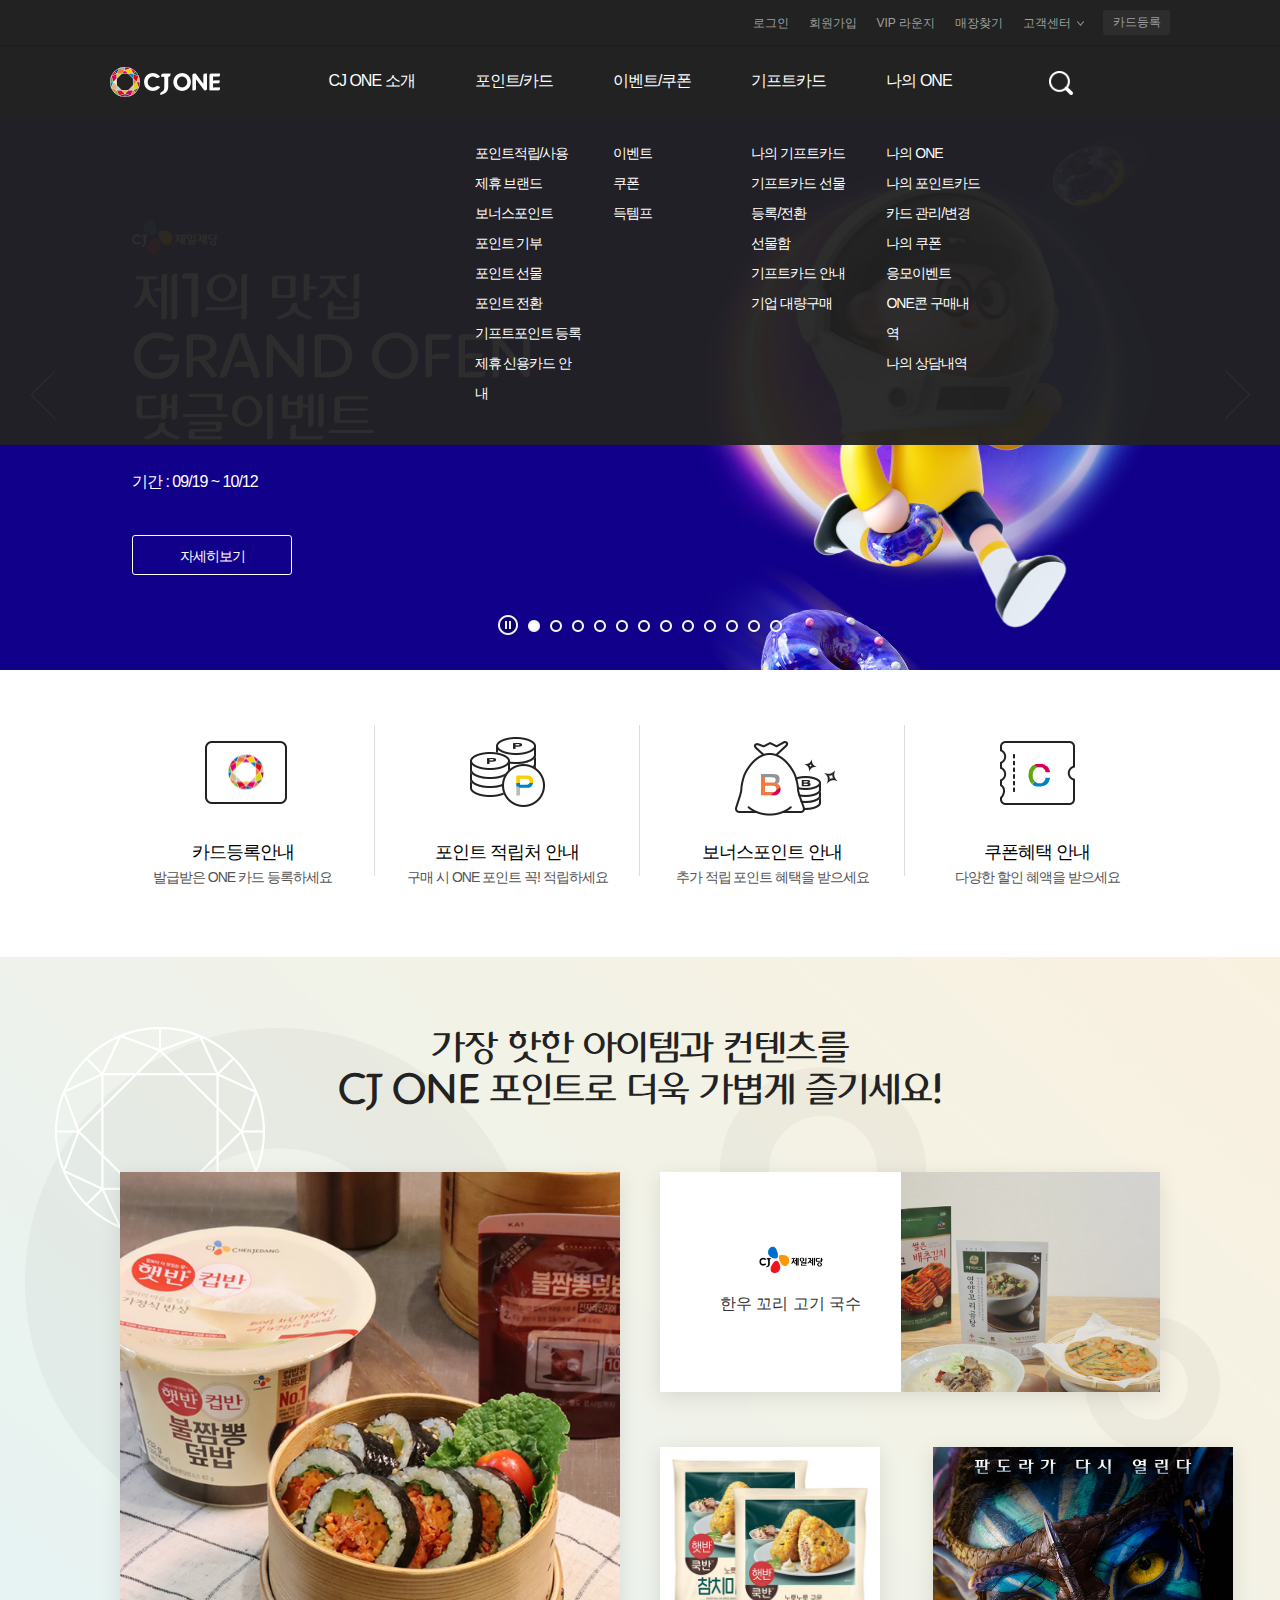
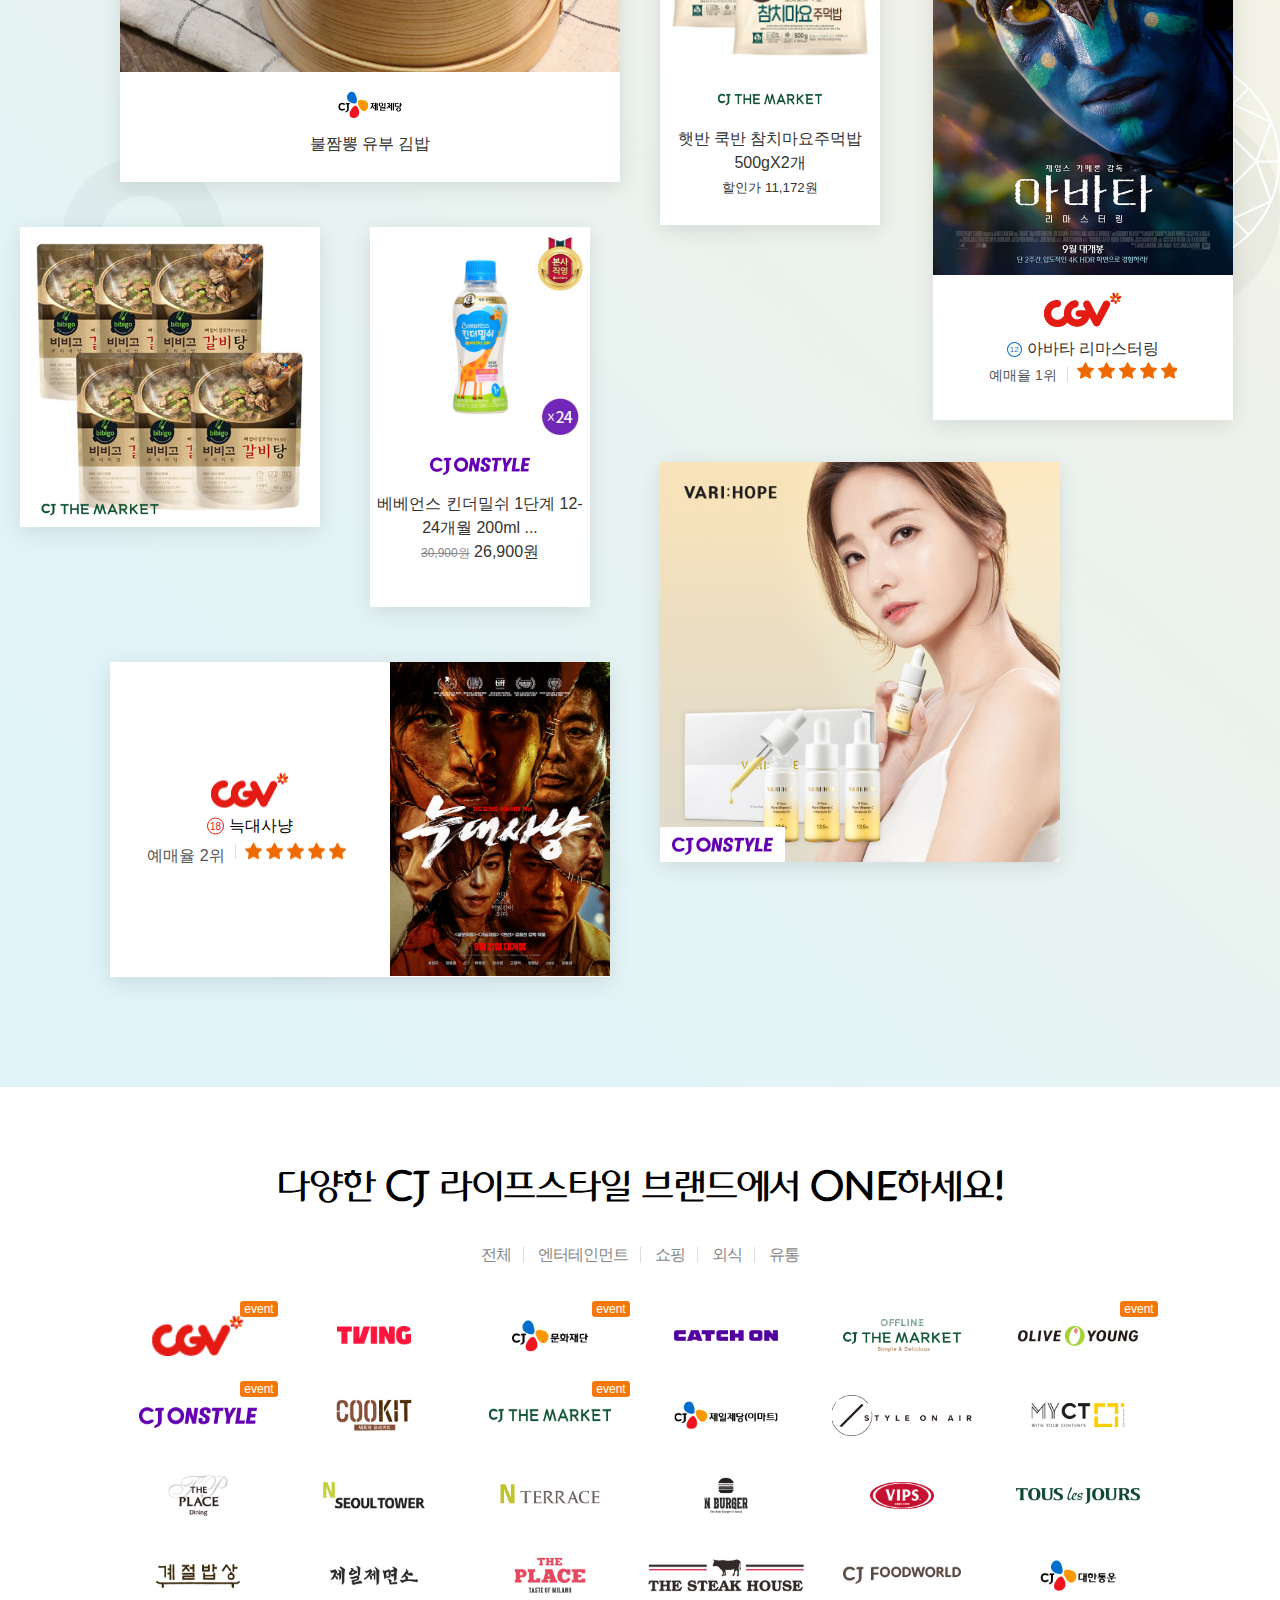
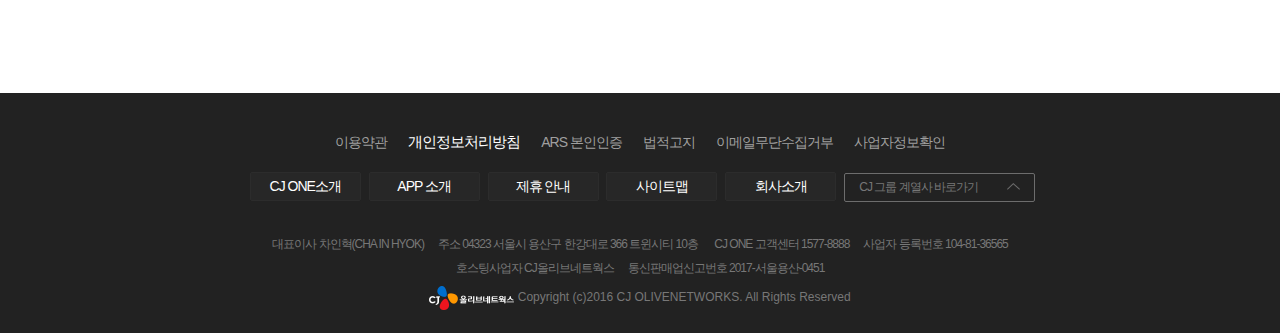
<file: index.html>
<!DOCTYPE html>
<html lang="en">
<head>
<meta charset="UTF-8">
<meta http-equiv="X-UA-Compatible" content="IE=edge">
<meta name="viewport" content="width=device-width, initial-scale=1.0">
<title>메인 | CJ ONE</title>
<link rel="stylesheet" href="css/main.css">
<link href="https://hangeul.pstatic.net/hangeul_static/css/nanum-barun-gothic.css" rel="stylesheet">
<script defer src="js/main.js"></script>
</head>
<body>
<!-- skipNavi -->
<div id="skipNavi"><a href="#container">본문바로가기</a></div>
<!-- //skipNavi -->
<div class="bg"></div>
<!-- moblie -->
<div class="mobBtn"><a href="#"><img src="images/btn_gnb_open.png" alt="메뉴 전체보기 열기"></a></div>
<div class="mobBtn_close"><a href="#">메뉴 전체보기 닫기</a></div>
<div class="mob">
    <h2 >메뉴 전체보기</h2>
    <dl class="mob_topMenu">
        <dt class="blind">탑메뉴</dt>
        <dd><a href="#">로그인</a></dd>
        <dd><a href="#">회원가입</a></dd>
        <dd><a href="#">VIP 라운지</a></dd>
        <dd><a href="#">매장찾기</a></dd>
        <dd>
            <a href="#" title="고객센터 열기">고객센터</a>
            <ul>
            <li><a href="#">자주찾는질문</a></li>
            <li><a href="#">1:1상담</a></li>
            <li><a href="#">뉴스&amp;공지</a></li>
            <li><a href="#">제휴 안내</a></li>
            </ul>
        </dd>
        <dd><a href="#">카드등록</a></dd>
    </dl>
    <nav class="mob_gnb">
        <h2 class="blind">주메뉴</h2>
        <ul>
        <li>
            <a href="#">CJ ONE 소개</a>
        </li>
        <li>
            <a href="#">포인트/카드</a>
            <ul>
            <li><a href="*">포인트적립/사용</a></li>
            <li><a href="*">제휴 브랜드</a></li>
            <li><a href="*">보너스포인트</a></li>
            <li><a href="*">포인트 기부</a></li>
            <li><a href="*">포인트 선물</a></li>
            <li><a href="*">포인트 전환</a></li>
            <li><a href="*">기프트포인트 등록</a></li>
            <li><a href="*">제휴 신용카드 안내</a></li>
            </ul>
        </li>
        <li>
            <a href="#">이벤트/쿠폰</a>
            <ul>
            <li><a href="#">이벤트</a></li>
            <li><a href="#">쿠폰</a></li>
            <li><a href="#">득템프</a></li>
            </ul>
        </li>
        <li>
            <a href="#">기프트카드</a>
            <ul>
            <li><a href="#">나의 기프트카드</a></li>
            <li><a href="#">기프트카드 선물</a></li>
            <li><a href="#">등록/전환</a></li>
            <li><a href="#">선물함</a></li>
            <li><a href="#">기프트카드 안내</a></li>
            <li><a href="#">기업 대량구매</a></li>
            </ul>
        </li>
        <li>
            <a href="#">나의 ONE</a>
            <ul>
            <li><a href="#">나의 ONE</a></li>
            <li><a href="#">나의 포인트카드</a></li>
            <li><a href="#">카드 관리/변경</a></li>
            <li><a href="#">나의 쿠폰</a></li>
            <li><a href="#">응모이벤트</a></li>
            <li><a href="#">ONE콘 구매내역</a></li>
            <li><a href="#">나의 상담내역</a></li>
            </ul>
        </li>
        </ul>
    </nav>
</div>
<!-- header -->
<header id="header">
    <!-- header_wrap -->
    <div class="header_wrap">
        <!-- header_inner -->
        <div class="header_inner">
            <!-- 로고 -->
            <h1 class="logo"><a href="main.css"><img src="images/logo_cjone.png" alt="CJ ONE 로고"></a></h1>
            <!-- 탑메뉴 -->
            <dl class="topMenu">
            <dt class="blind">탑메뉴</dt>
            <dd><a href="#">로그인</a></dd>
            <dd><a href="#">회원가입</a></dd>
            <dd><a href="#">VIP 라운지</a></dd>
            <dd><a href="#">매장찾기</a></dd>
            <dd>
                <a href="#" title="고객센터 열기">고객센터</a>
                <ul>
                <li><a href="#">자주찾는질문</a></li>
                <li><a href="#">1:1상담</a></li>
                <li><a href="#">뉴스&amp;공지</a></li>
                <li><a href="#">제휴 안내</a></li>
                </ul>
            </dd>
            <dd><a href="#">카드등록</a></dd>
            </dl>
            <!-- 주메뉴 -->
            <nav class="gnb">
                <h2 class="blind">주메뉴</h2>
                <ul>
                <li>
                    <a href="#">CJ ONE 소개</a>
                    <ul>
                        <li></li>
                    </ul>
                </li>
                <li>
                    <a href="#">포인트/카드</a>
                    <ul>
                    <li><a href="*">포인트적립/사용</a></li>
                    <li><a href="*">제휴 브랜드</a></li>
                    <li><a href="*">보너스포인트</a></li>
                    <li><a href="*">포인트 기부</a></li>
                    <li><a href="*">포인트 선물</a></li>
                    <li><a href="*">포인트 전환</a></li>
                    <li><a href="*">기프트포인트 등록</a></li>
                    <li><a href="*">제휴 신용카드 안내</a></li>
                    </ul>
                </li>
                <li>
                    <a href="#">이벤트/쿠폰</a>
                    <ul>
                    <li><a href="#">이벤트</a></li>
                    <li><a href="#">쿠폰</a></li>
                    <li><a href="#">득템프</a></li>
                    </ul>
                </li>
                <li>
                    <a href="#">기프트카드</a>
                    <ul>
                    <li><a href="#">나의 기프트카드</a></li>
                    <li><a href="#">기프트카드 선물</a></li>
                    <li><a href="#">등록/전환</a></li>
                    <li><a href="#">선물함</a></li>
                    <li><a href="#">기프트카드 안내</a></li>
                    <li><a href="#">기업 대량구매</a></li>
                    </ul>
                </li>
                <li>
                    <a href="#">나의 ONE</a>
                    <ul>
                    <li><a href="#">나의 ONE</a></li>
                    <li><a href="#">나의 포인트카드</a></li>
                    <li><a href="#">카드 관리/변경</a></li>
                    <li><a href="#">나의 쿠폰</a></li>
                    <li><a href="#">응모이벤트</a></li>
                    <li><a href="#">ONE콘 구매내역</a></li>
                    <li><a href="#">나의 상담내역</a></li>
                    </ul>
                </li>
                </ul>
            </nav>
            <!-- 검색버튼 -->
            <div class="info">
                <span class="srch_open">
                    <a href="#" title="검색입력서식 열기">검색서식 열기</a>
                </span>
                <span class="login">
                    <a href="#" class="appear"></a>
                    <a href="#" class="loop"></a>
                </span>
            </div>
        </div>
        <!-- //header_inner -->
    </div>  
    <!-- //header_wrap -->
    <!-- 검색박스 -->
    <form action="#" method="post" class="srch">
    <fieldset >
        <legend class="blind">검색하기</legend>
        <label for="srch" class="blind">검색어 입력하기</label>
        <input type="search" id="srch" placeholder="검색어를 입력해주세요."><button type="submit">검색</button>
    </fieldset>
    </form>
</header>
    <!-- //header -->

    <!-- banner -->
<section class="banner">
    <h2 class="blind">프로모션/광고</h2>
    <div class="banner_frame">
        <!-- 1 -->
        <section class="white">
            <div>
                <h3><img src="images/20220916_18343c8bb7b31.png" alt="cj제일제당"></h3>
                <ul>
                <li>제1의 맛집 <br > GRAND OFEN <br >댓글이벤트</li>
                <li>기간 : 09/19 ~ 10/12</li>
                <li><a href="#" title="cj제일제당" class="more">자세히보기</a></li>
                </ul>
            </div>
        </section>
        <!-- 2 -->
        <section>
            <div>
                <h3><img src="images/20220915_1833f76bb4141.png" alt="cj one"></h3>
                <ul>
                <li>CJ ONE <br >앙리 까르띠에 브레송<br >사진전 할인 초대</li>
                <li>기간 : 09/16 ~ 09/25</li>
                <li><a href="#" title="cj제일제당" class="more">자세히보기</a></li>
                </ul>
            </div>
        </section>
        <!-- 3 -->
        <section>
            <div>
                <h3><img src="images/20220915_1833f76bb4141.png" alt="cj one"></h3>
                <ul>
                <li>THE CJ CUP<br >카톡 친구하고<br >선물받자</li>
                <li>기간 : 09/16 ~ 09/26</li>
                <li><a href="#" title="cj제일제당" class="more">자세히보기</a></li>
                </ul>
            </div>
        </section>
        <!-- 4 -->
        <section>
            <div>
                <h3><img src="images/20220915_1833f76bb4141.png" alt="cj one"></h3>
                <ul>
                <li>유투브 구독하고<br >LG 스탠바이미<br >받자!</li>
                <li>기간 : 09/15 ~ 10/6</li>
                <li><a href="#" title="cj제일제당" class="more">자세히보기</a></li>
                </ul>
            </div>
        </section>
        <!-- 5 -->
        <section>
            <div>
                <h3><img src="images/20220915_1833f76bb4141.png" alt="cj one"></h3>
                <ul>
                <li>CJ ONE WEEK<br >ZARD 공연 실황<br >초대 이벤트</li>
                <li>기간 : 9/15 ~ 9/21</li>
                <li><a href="#" title="cj제일제당" class="more">자세히보기</a></li>
                </ul>
            </div>
        </section>
        <!-- 6 -->
        <section class="white">
            <div>
                <h3><img src="images/20220914_1833ada4b5131.png" alt="cj one"></h3>
                <ul>
                <li>~38%<br >에버랜드 할인받고<br >TUNE UP 보자!</li>
                <li>기간 : 9/15 ~ 10/31</li>
                <li><a href="#" title="cj제일제당" class="more">자세히보기</a></li>
                </ul>
            </div>
        </section>
        <!-- 7 -->
        <section class="white">
            <div>
                <h3><img src="images/20220914_1833aacb80d61.png" alt="OLIVE YOUNG"></h3>
                <ul>
                <li>가고X켜고 올영세상<br >퍼즐 맞추기!<br >총 2천만원 경품 응모</li>
                <li></li>
                <li><a href="#" title="cj제일제당" class="more">자세히보기</a></li>
                </ul>
            </div>
        </section>
        <!-- 8 -->
        <section>
            <div>
                <h3><img src="images/20220915_1833f76bb4141.png" alt="cj one"></h3>
                <ul>
                <li>CJ ONE WEEK<br >올림피아 자그놀리전<br >할인 이벤트</li>
                <li>기간 : 9/7 ~ 9/25</li>
                <li><a href="#" title="cj제일제당" class="more">자세히보기</a></li>
                </ul>
            </div>
        </section>
        <!-- 9 -->
        <section>
            <div>
                <h3><img src="images/20220906_183114360f651.png" alt="cgv"></h3>
                <ul>
                <li>CGV VIP라면<br >쿠폰 공유하고<br >다양한 혜택 받기!</li>
                <li>기간 : 9/7 ~ 10/9</li>
                <li><a href="#" title="cj제일제당" class="more">자세히보기</a></li>
                </ul>
            </div>
        </section>
        <!-- 10 -->
        <section class="white">
            <div>
                <h3><img src="images/20220830_182ec07f1e731.png" alt="cgonstyle"></h3>
                <ul>
                <li>앱 첫구매 고객님께<br >TV방송상품<br >1만원 쿠폰 증정!</li>
                <li>기간 : 9/1 ~ 9/30</li>
                <li><a href="#" title="cj제일제당" class="more">자세히보기</a></li>
                </ul>
            </div>
        </section>
        <!-- 11 -->
        <section>
            <div>
                <h3><img src="images/20220915_1833f76bb4141.png" alt="cj one"></h3>
                <ul>
                <li>CJ ONE DAY<br>매월 1일 출석체크하고<br>추가 혜택 받자!</li>
                <li>기간 : 7/20 ~ 9/30</li>
                <li><a href="#" title="cj제일제당" class="more">자세히보기</a></li>
                </ul>
            </div>
        </section>
        <!-- 12 -->
        <section>
            <div>
                <h3><img src="images/20220915_1833f76bb4141.png" alt="cj one"></h3>
                <ul>
                <li>CJ ONE WEEK<br>석파정 서울미술관<br>전 회원 할인 혜택</li>
                <li>기간 : 6/22 ~ 9/18</li>
                <li><a href="#" title="cj제일제당" class="more">자세히보기</a></li>
                </ul>
            </div>
        </section>
    </div>
    <div class="banner_arrow">
        <a href="#" class="btn_prev">이전 배너</a>
        <a href="#" class="btn_next">다음 배너</a>
    </div>
    <div class="banner_rolling">
        <p><a href="#" class="btn_play">재생</a></p>
        <ul>
            <li><a href="#">1</a></li>
            <li><a href="#">2</a></li>
            <li><a href="#">3</a></li>
            <li><a href="#">4</a></li>
            <li><a href="#">5</a></li>
            <li><a href="#">6</a></li>
            <li><a href="#">7</a></li>
            <li><a href="#">8</a></li>
            <li><a href="#">9</a></li>
            <li><a href="#">10</a></li>
            <li><a href="#">11</a></li>
            <li><a href="#">12</a></li>
        </ul>
    </div>
</section>
<!-- //banner -->

<!-- conteiner -->
<main id="container">
    <!-- content1 -->
    <div class="content1">
        <ul>
        <li>
            <a href="#">
                <span class="quick1"></span>
                <dl>
                    <dt>카드등록안내</dt>
                    <dd>발급받은 ONE 카드 등록하세요</dd>
                </dl>
            </a>
        </li>
        <li>
            <a href="#">
                <span class="quick2"></span>
                <dl>
                    <dt>포인트 적립처 안내</dt>
                    <dd>구매 시 ONE 포인트 꼭! 적립하세요</dd>
                </dl>
            </a>
        </li>
        <li>
            <a href="#">
                <span class="quick3"></span>
                <dl>
                    <dt>보너스포인트 안내</dt>
                    <dd>추가 적립 포인트 혜택을 받으세요</dd>
                </dl>
            </a>
        </li>
        <li>
            <a href="#">
                <span class="quick4"></span>
                <dl>
                    <dt>쿠폰혜택 안내</dt>
                    <dd>다양한 할인 혜액을 받으세요</dd>
                </dl>
            </a>
        </li>
        </ul>
    </div>
    <!-- //content1 -->

    <!-- content2 -->
    <div class="content2">
        <div class="content2_inner">
            <h2>가장 핫한 아이템과 컨텐츠를 <br >CJ ONE 포인트로 더욱 가볍게 즐기세요!</h2>
            <!-- 1 -->
            <article>
                <a href="#">
                    <span><img src="images/0000002620.jpg" alt="햇반 컵반 불짬뽕 덮밥과 불짬뽕 유부 김밥"></span>
                    <div>
                        <h3><img src="images/20180803_1419261.png" alt="cj제일제당"></h3>
                        <ul>
                        <li>불짬뽕 유부 김밥</li>
                        </ul>
                    </div>
                </a>
                <div>
                    <div class="detail">
                        <h3><img src="images/20180803_1419261.png" alt="cj제일제당"></h3>
                        <ul>
                        <li>불짬뽕 유부 김밥</li>
                        <li>메뉴 : 김밥/샌드위치</li>
                        <li>난이도 : 중</li>
                        <li class="more"><a href="#" title="불짬뽕 유부 김밥">레시피보기</a></li>
                        </ul>
                    </div>
                </div>
            </article>
            <!-- 2 -->
            <article>
                <a href="#">
                    <span><img src="images/0000002619.jpg" alt="썰은 배추김치 영양꼬리곰탕"></span>
                    <div>
                        <h3><img src="images/20180803_1419261.png" alt="cj제일제당"></h3>
                        <ul>
                        <li>한우 꼬리 고기 국수</li>
                        </ul>
                    </div>
                </a>
                <div>
                    <div class="detail">
                        <h3><img src="images/20180803_1419261.png" alt="cj제일제당"></h3>
                        <ul>
                        <li>한우 꼬리 고기국수</li> 
                        <li>메뉴 : 국/탕/찌개/전골</li>
                        <li>난이도 : 중</li>
                        <li class="more"><a href="#" title="한우 꼬리 고기 국수">레시피보기</a></li>
                        </ul>
                    </div>
                </div>
            </article>
            <!-- 3 -->
            <article>
                <a href="#">
                    <span><img src="images/20220905135200299.jpg" alt="참치마요주먹밥"></span>
                    <div>
                        <h3><img src="images/20190703_0846591.png" alt="cj the market"></h3>
                        <ul>
                        <li>햇반 쿡반 참치마요주먹밥 <br> 500gX2개</li>
                        <li><small>할인가 11,172원</small></li>
                        </ul>
                    </div>
                </a>
                <div>
                    <div class="detail">
                        <h3><img src="images/20190703_0846591.png" alt="cj the market"></h3>
                        <ul>
                        <li>햇반 쿡반 참치마요주먹밥 <br> 500gX2개</li>
                        <li>할인가 11,172원</li>
                        <li class="more"><a href="#" title="햇반 쿡반 참치마요주먹밥 500gX2개">구매하기</a></li>
                        </ul>
                    </div>
                </div>
            </article>
            <!-- 4 -->
            <article>
                <a href="#">
                    <span><img src="images/86217_320.jpg" alt="아바타 영화 포스터"></span>
                    <div>
                        <h3><img src="images/20220906_183114360f651.png" alt="cgv"></h3>
                        <ul>
                        <li><span>12</span>아바타 리마스터링</li>
                        <li>예매율 1위<span></span></li>
                        </ul>
                    </div>
                </a>
                <div>
                <div class="detail">
                    <h3><img src="images/20220906_183114360f651.png" alt="cgv"></h3>
                    <ul>
                    <li><span>12</span> 아바타 리마스터링</li>
                    <li>누적관객수 : 0명</li>
                    <li>감독 : 제임스 카메론</li>
                    <li>상영시간: 166분</li>
                    <li>예매율 1위 <span></span></li>
                    <li class="more"><a href="#" title="영화 아바타 예매하기">예매하기</a></li>
                    </ul>
                    </div>
                </div>
            </article>
            <!-- 5 -->
            <article>
                <a href="#">
                    <span><img src="images/20220905153813670.jpg" alt="비비고갈비탕"></span>
                    <div>
                     <h3><img src="images/20190703_0846591.png" alt="cj the market"></h3>
                    </div>
                </a>
                <div>
                    <div class="detail">
                        <h3><img src="images/20190703_0846591.png" alt="cj the market"></h3>
                        <ul>
                        <li>비비고 갈비탕 400gX6개</li>
                        <li>할인가 33,405원</li>
                        <li class="more"><a href="#" title="비비고갈비탕">구매하기</a></li>
                        </ul>
                    </div>
                </div>
            </article>
            <!-- 6 -->
            <article>
                <a href="#">
                    <span><img src="images/aticle4_img.jpeg" alt="베베언스 킨더밀쉬"></span>
                    <div>
                        <h3><img src="images/20210510_17953c934df51.png" alt="cj on style"></h3>
                        <ul>
                        <li>베베언스 킨더밀쉬 1단계 12- <br> 24개월 200ml ...</li>
                        <li><span>30,900원</span> 26,900원</li>
                        </ul>
                    </div>
                </a>
                <div>
                    <div class="detail">
                        <h3><img src="images/20210510_17953c934df51.png" alt="cj on style"></h3>
                        <ul>
                        <li>베베언스 킨더밀쉬 1단계 12- <br> 24개월 200ml ...</li>
                        <li><span>30,900원</span> 26,900원</li>
                        <li class="more"><a href="#" title="노란 블라우스 여성복 구매하기">구매하기</a></li>
                        </ul>
                    </div>
                </div>
            </article>
            <!-- 7 -->
            <article>
                <a href="#">
                    <span><img src="images/98973176L.jpg" alt="화장품광고사진"></span>
                    <div>
                        <h3><img src="images/20210510_17953c934df51.png" alt="cj on style"></h3>
                    </div>
                </a>
                <div>
                    <div class="detail">
                        <h3><img src="images/20210510_17953c934df51.png" alt="cj on style"></h3>
                        <ul>
                        <li>(58%OFF) 베리홉 순수 비타민C <br> 미백앰플 3개 x1박스</li>
                        <li>98,900원</li>
                        <li class="more"><a href="#" title="화장품구매하기">구매하기</a></li>
                        </ul>
                    </div>
                </div>
            </article>
            <!-- 8 -->
            <article>
                <a href="#">  
                    <span><img src="images/86154_320.jpg" alt="늑대사냥 영화 포스터"></span>     
                    <div>
                        <h3><img src="images/20220906_183114360f651.png" alt="cgv"></h3>
                        <ul>
                        <li><span>18</span>늑대사냥</li>
                        <li>예매율 2위<span></span></li>
                        </ul>
                    </div>
                    
                </a>
                <div>
                    <div class="detail">
                        <h3><img src="images/20220906_183114360f651.png" alt="cgv"></h3>
                        <ul>
                        <li><span>18</span>늑대사냥</li>
                        <li>누적관객수 : 0명</li>
                        <li>감독 : 김홍선</li>
                        <li>상영시간: 122분</li>
                        <li>예매율 2위<span></span></li>
                        <li class="more"><a href="#" title="영화 늑대사냥 예매하기">예매하기</a></li>
                        </ul>
                    </div>
                </div>
            </article>
        </div>
        <!-- //content2_inner -->
        <!-- circle_wrap -->
        <div class="circle_wrap">
            <span class="doughnut_Left_L"></span>
            <span class="doughnut_Left_s"></span>
            <span class="combine_Left"></span>

            <span class="doughnut_Center_M"></span>
            <span class="doughnut_Center_s"></span>

            <span class="doughnut_right_M"></span>
            <span class="doughnut_right_s"></span>
            <span class="combine_right"></span>
        </div>
        <!-- //circle_wrap -->
    </div>
    <!-- //content2 -->
    <!-- content3 -->
    <div class="content3">
        <div class="content3_inner">
            <h2>다양한 CJ 라이프스타일 브랜드에서 ONE하세요!</h2>
            <ul>
            <li class="all"><a href="#">전체</a></li>
            <li class="ent"><a href="#">엔터테인먼트</a></li>
            <li class="shop"><a href="#">쇼핑</a></li>
            <li class="diner"><a href="#">외식</a></li>
            <li class="box"><a href="#">유통</a></li> 
            </ul>
            <div>
                <ul>
                    <li class="ent event">
                        <a href="#"><img src="images/20220906_183114360f651.png" alt="cgv"></a>
                        <span>결제 금액의<strong> 3~5% </strong>적립</span>
                    </li>
                    <li class="ent">
                        <a href="#"><img src="images/20220414_180259348cd21.png" alt="tiving"></a>
                        <span>결제 금액의<strong> 1~5% </strong>적립</span>
                    </li>
                    <li class="ent event">
                        <a href="#"><img src="images/20180914_1352201.png" alt="cj 문화재단"></a>
                        <span>젊은 창작 문화를 움직이다<strong> CJ 문화재단</strong></span>
                    </li>
                    <li class="ent">
                        <a href="#"><img src="images/20210811_17b34a6907f71.png" alt="catch on"></a>
                        <span>결제 금액의<strong> 1% </strong>적립</span>
                    </li>
                    <li class="shop">
                        <a href="#"><img src="images/20210827_17b86a61c1c81.png" alt="offline cj the market"></a>
                        <span>결제 금액의<strong> 0.1% </strong>적립</span>
                    </li>
                    <li class="shop event">
                        <a href="#"><img src="images/20191007_1836481.png" alt="olive yuong"></a>
                        <span>결제 금액의<strong> 0.5%~2% </strong>적립</span>
                    </li>
                    <li class="shop event">
                        <a href="#"><img src="images/20210510_17953c934df51.png" alt="cj on style"></a>
                        <span>결제 금액의<strong> 0.1%~0.3% </strong>적립</span>
                    </li>
                    <li class="shop">
                        <a href="#"><img src="images/20210811_17b34a7c0a281.png" alt="cookit"></a>
                        <span>결제 금액의<strong> 0.2% </strong>적립</span>
                    </li>
                    <li class="shop event">
                        <a href="#"><img src="images/20190703_0846591.png" alt="cj the market"></a>
                        <span>결제 금액의<strong> 1% </strong>적립</span>
                    </li>
                    <li class="shop">
                        <a href="#"><img src="images/20210811_17b34a922db61.png" alt="cj 제일제당(이마트)"></a>
                        <span>결제 금액의<strong> 2% </strong>익일 적립</span>
                    </li>
                    <li class="shop">
                        <a href="#"><img src="images/20190820_1553541.png" alt="style on air"></a>
                        <span>결제 금액의<strong> 3% </strong>적립</span>
                    </li>
                    <li class="shop">
                        <a href="#"><img src="images/20210811_17b34a9f5f171.png" alt="myct with your contents"></a>
                        <span>결제 금액의<strong> 3% </strong>적립</span>
                    </li>
                    <li class="diner">
                        <a href="#"><img src="images/20210811_17b34ab897a91.png" alt="the place dining"></a>
                        <span>결제 금액의<strong> 0.5% </strong>적립</span>
                    </li>
                    <li class="diner">
                        <a href="#"><img src="images/20210811_17b34ac346a11.png" alt="n seoul tower"></a>
                        <span>결제 금액의<strong> 0.5% </strong>적립</span>
                    </li>
                    <li class="diner">
                        <a href="#"><img src="images/20210811_17b34aa7dbd81.png" alt="n terrace"></a>
                        <span>결제 금액의<strong> 0.5% </strong>적립</span>
                    </li>
                    <li class="diner">
                        <a href="#"><img src="images/20210608_179ea65b8a271.png" alt="n burger"></a>
                        <span>결제 금액의<strong> 0.5% </strong>적립</span>
                    </li>
                    <li class="diner">
                        <a href="#"><img src="images/20160811_0153111.png" alt="vips"></a>
                        <span>결제 금액의<strong> 0.5% </strong>적립</span>
                    </li>
                    <li class="diner">
                        <a href="#"><img src="images/20160901_1058041.png" alt="touslesjours"></a>
                        <span>결제 금액의<strong> 0.5% </strong>적립</span>
                    </li>
                    <li class="diner">
                        <a href="#"><img src="images/20160811_0202351.png" alt="계절밥상"></a>
                        <span>결제 금액의<strong> 0.5% </strong>적립</span>
                    </li>
                    <li class="diner">
                        <a href="#"><img src="images/20160811_0225051.png" alt="제일제면소"></a>
                        <span>결제 금액의<strong> 0.5% </strong>적립</span>
                    </li>
                    <li class="diner">
                        <a href="#"><img src="images/20210811_17b34aef40c21.png" alt="the place taste of milano"></a>
                        <span>결제 금액의<strong> 0.5% </strong>적립</span>
                    </li>
                    <li class="diner">
                        <a href="#"><img src="images/20210929_17c2f18756b61.png" alt="the steak house"></a>
                        <span>결제 금액의<strong> 0.5% </strong>적립</span>
                    </li>
                    <li class="diner">
                        <a href="#"><img src="images/20160811_0241451.png" alt="cj foodworld"></a>
                        <span>결제 금액의<strong> 0.5% </strong>적립</span>
                    </li>
                    <li class="box">
                        <a href="#"><img src="images/20180803_1402141.png" alt="cj 대한통운"></a>
                        <span>택배운임의<strong> 2% </strong>적립</span>
                    </li>
                </ul>
            </div>
        </div>
    </div>
    <!-- //content3 -->
</main>
    <!-- //conteiner -->
    <!-- footer -->
<footer id="footer">
    <!-- foot_inner -->
    <div class="foot_inner">
        <ul>
        <li><a href="#" target="_blank">이용약관</a></li>
        <li><a href="#" target="_blank"><span>개인정보처리방침</span></a></li>
        <li><a href="#" target="_blank">ARS 본인인증</a></li>
        <li><a href="#" target="_blank">법적고지</a></li>
        <li><a href="#" target="_blank">이메일무단수집거부</a></li>
        <li><a href="#" target="_blank">사업자정보확인</a></li>
        </ul>
        <dl>
        <dt class="blind">바로가기</dt>
        <dd><a href="#">CJ ONE소개</a></dd>
        <dd><a href="3">APP 소개</a></dd>
        <dd><a href="#">제휴 안내</a></dd>
        <dd><a href="#">사이트맵</a></dd>
        <dd><a href="#">회사소개</a></dd>
        <dd class="family_site">
            <a href="#" title="열기">CJ 그룹 계열사 바로가기</a> 
            <ul>
            <li>
                <span>CJ그룹</span>
                <ul>
                <li><a href="#">CJ주식회사</a></li>
                </ul>
            </li>
            <li>
                <span>식품 &amp; 식품서비스</span>
                <ul>
                <li><a href="#">CJ제일제당</a></li>
                <li><a href="#">CJ프레시웨이</a></li>
                <li><a href="#">CJ푸드빌</a></li>
                <li><a href="#">CJ엠디원</a></li>
                </ul>
            </li>
            <li>
                <span>생명공학</span>
                <ul>
                <li><a href="#">CJ제일제당 BIO사업부분</a></li>
                </ul>
            </li>
            <li>
                <span>신유통</span>
                <ul>
                <li><a href="#">CJ ENM 커머스 부분</a></li>
                <li><a href="#">CJ 대한통운</a></li>
                <li><a href="#">CJ 텔레닉스</a></li>
                <li><a href="#">CJ 올리브영</a></li>
                </ul>
            </li>
            <li>
                <span>엔터테인먼트 &amp; 미디어</span>
                <ul>
                <li><a href="#">CJ ENM 엔터테인먼트 부분</a></li>
                <li><a href="#">CJ CGV</a></li>
                <li><a href="#">CJ파워캐스트</a></li>
                </ul>
            </li>
            <li>
                <span>인프라</span>
                <ul>
                <li><a href="#">CJ대한통운 건설부문</a></li>
                <li><a href="#">CJ올리브네트웍스</a></li>
                </ul>
            </li>
            </ul>
        </dd>
        </dl>
        <address>
            <span>대표이사 차인혁(CHA IN HYOK)</span><span>주소 04323 서울시 용산구 한강대로 366 트윈시티 10층</span>
            <span>CJ ONE 고객센터 1577-8888</span><span>사업자 등록번호 104-81-36565</span><br>
            <span>호스팅사업자 CJ올리브네트웍스</span><span>통신판매업신고번호 2017-서울용산-0451</span>
        </address>
        <p class="copy">
            <img src="images/logo_cjolivenetworks_footer.png" alt="CJ올리브네트웍스">
            <span>Copyright (c)2016 CJ OLIVENETWORKS. All Rights Reserved</span>
        </p>
        <div class="top"><img src="images/btn_top.png" alt="탑버튼"></div>
    </div>
    <!-- //foot_inner -->
</footer>
    <!-- //footer -->
</body>
</html>
</file>
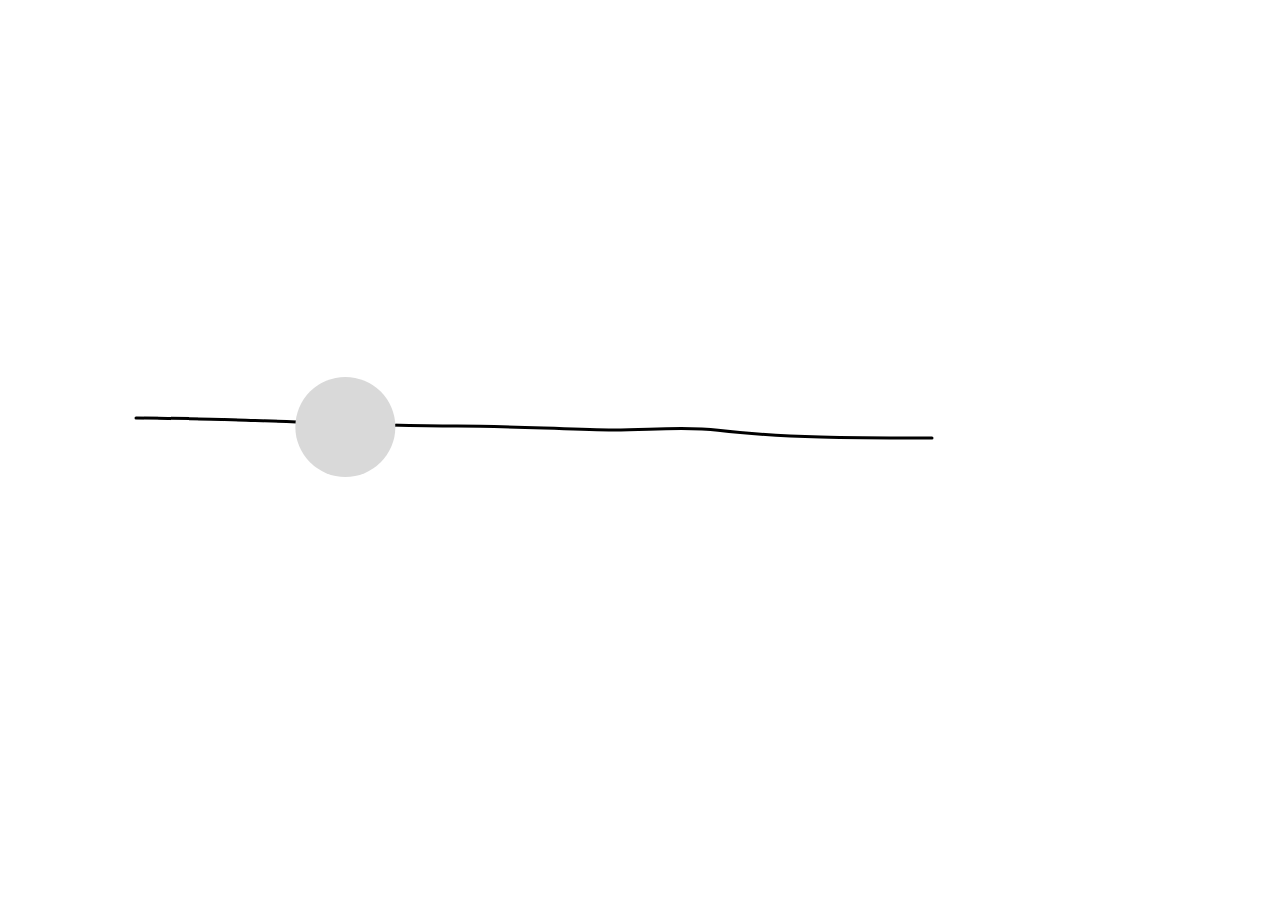
<file: one.html>
<!DOCTYPE html>
<html lang="en">
<head>
    <meta charset="UTF-8">
    <meta http-equiv="X-UA-Compatible" content="IE=edge">
    <meta name="viewport" content="width=device-width, initial-scale=1.0">
    <title>Document</title>
    <style>
        .one{
            fill: none;
            stroke: red;
            stroke-miterlimit: 10;
            stroke-dasharray: 3000;
            stroke-dashoffset: 0;
            animation: dash 2s linear 0s infinite;
        }
        @keyframes dash {
            0% {stroke-dashoffset: 3000;}
            100% { stroke-dashoffset: 0;}
        }
    </style>
</head>
<body>
    <svg width="1086" height="874" viewBox="0 0 1086 874" fill="none" xmlns="http://www.w3.org/2000/svg">
        <rect width="1086" height="874" fill="white"/>
        <path id="line" d="M128 410C235.09 410 341.739 418 448.889 418C499.709 418 550.383 421.211 600.889 422C636.519 422.557 674.505 418.046 710 422.222C779.178 430.361 854.489 430 924 430" stroke="black" stroke-width="3" stroke-linecap="round"/>
        <g id="one" transform="translate(-100, -405.8)">
        <circle cx="128" cy="410" r="50" fill="#D9D9D9"/>
        </g>
        <animateMotion
            xlink:href="#one"
            dur="3s"
            begin="0s"
            fill="freeze"
            repeatCount="indefinite">
            <mpath xlink:href="#line" />
        </animateMotion>
        </svg>
</body>
</html>
</file>
<file: css/main.css>
@import url(reset.css);
/* main.css */

/* common */
body{font-size: 14px; font-family: 'NanumBarunGothic',Arial,sans-serif; letter-spacing: -1px;}
a{text-decoration: none;}

@font-face{
    font-family: cj_onlyone_medium;
    src: url(../CJ_ONLYONE_Medium.ttf);
}

/* mobile 크기 0~768 */
@media screen and (max-width:768px) {
    body.on{position: fixed; left: 0; top: 0; width: 100%; height: 100%;}
    div.bg.on{z-index: 90; position: absolute; left: 0; top: 0; width: 100%;height: 100%; background: rgba(0,0,0,0.8);}

/* layout */
#header{z-index: 40; position: relative; width: 100%; height: 54px;}
    .header_wrap{position: absolute; left: 0; width: 100%; height: 54px; background: #222;}
        .header_inner{position: relative; width: 100%; height: 54px; margin: 0 auto;}
    .srch{position: absolute; left: 0; top: 54px; width: 100%;}
.banner{overflow: hidden; z-index: 30; position: relative; width: 100%; height: 550px;}
#container{width: 100%;}
    .content1{width: 100%; background: #fff;}
    .content2{position: relative; width: 100%; height: 3022px; background: url(../images/bg_hotcontent.png) no-repeat 0 100%; background-size: cover;}
        .content2_inner{z-index: 10; position: relative; width: 100%;height: 100%; margin: 0 auto;}
        .circle_wrap{z-index: 1; position: absolute; left: 0; right: 0; top: 0; bottom: 0; overflow: hidden;}
    .content3{width: 100%; background: #fff; padding: 70px 0 80px;}
        .content3_inner{width: 95%; margin: 0 auto;}
#footer{position: relative; width: 100%; height: 330px; background: #222; color: #777; text-align: center;}
    .foot_inner{width:100%; margin: 0 auto; padding-top: 40px;}

/* header */
/* .header_wrap{transition: height 0.3s linear 0s;}
.header_wrap.on{height: 445px;} */

/* 로고 */
h1.logo{position: absolute; left: 50%; transform: translateX(-50%);top: 12px;}

/* 탑메뉴 */
dl.topMenu{display: none;}
/* 주메뉴 */
nav.gnb>ul{display: none;}

/* 모바일 */
/* 햄버거버튼 */
div.mobBtn{z-index: 100;position: absolute; top: 15px; left: 10px;}

/* 모바일 닫기버튼 */
div.mobBtn_close{z-index: 100; position: absolute; top: 20px; left: -40px; transition: left 0.2s linear 0s; width: 30px; height: 30px;}
div.mobBtn_close>a{display: block; width: 100%; height: 100%; text-indent: -9999px; overflow: hidden; background: url(../images/btn_close.png) no-repeat -27px 0;transition: left 0.2s linear 0s;}
div.mobBtn_close.on{left: 300px;}

/* 모바일전체메뉴 */
div.mob{z-index: 100; display: block; position: fixed; width: 280px; height: 100%; left: -350px; top: 0; background: #fff; overflow-y: auto; overflow-x: hidden; transition: left 0.2s linear 0s;}

div.mob.on{left: 0px;}

div.mob h2{height: 56px; padding: 30px 0 0 19px; background: #222; color: #fff; font-size: 24px;}
/* 모바일탑메뉴 */
div.mob dl{background: #eee;}
div.mob dl >dd{padding: 15px 0; text-indent: 30px; font-size: 16px; line-height: 20px;}
div.mob dl >dd>a{color: #555; letter-spacing: 0;}
div.mob dl >dd:nth-of-type(5){border-top: 4px dashed #ddd;border-bottom: 4px dashed #ddd;}
div.mob dl >dd:nth-of-type(5)>a{display: block; background: url(../images/ico_util_arrow.png) no-repeat 90% 5px;}
div.mob dl >dd:nth-of-type(5)>ul{display: none; background: #ddd; position: relative; top: 19px;}
div.mob dl >dd:nth-of-type(5).on>a{ background-position-y: -46px;}
div.mob dl >dd:nth-of-type(5).on>ul{display: block;}
div.mob dl >dd:nth-of-type(5)>ul>li>a{display: block; color: #555;  padding: 20px 0  10px 0;}


/* 모바일 gnb */
div.mob nav.mob_gnb>ul>li>a{display: block;padding: 18px 0; text-indent: 20px; font-size: 18px; letter-spacing: 1px; color: #000; border-bottom: 2px solid#eee;background: url(../images/ico_gnb_updown_black.png) no-repeat 90% 25px;}
div.mob nav.mob_gnb>ul>li.on>a{background-position: 90% -25px; color: #f4790b;}
div.mob nav.mob_gnb>ul>li:hover>a{color: #f4790b;}
div.mob nav.mob_gnb>ul>li:first-of-type>a{background: none;}

div.mob nav.mob_gnb>ul>li>ul{display: none;}
div.mob nav.mob_gnb>ul>li.on>ul{display: block;}

div.mob nav.mob_gnb>ul>li>ul>li{background: #eee;padding: 15px 0;}
div.mob nav.mob_gnb>ul>li>ul>li>a{display: block; color: #555; font-size: 16px; letter-spacing: 0; margin-left: 30px;}
div.mob nav.mob_gnb>ul>li>ul>li:hover>a{display: inline-block; color: #f4790b; border-bottom: 1px solid #f4790b;}

/* info */
div.info{display: flex; justify-content: flex-end; position: absolute; right: 0; top: 12px;}

/* 검색버튼 */
span.srch_open{position: relative; bottom: -2px; width: 35px; height: 56px;}
span.srch_open>a{display: block; width: 24px; height: 24px; margin: 7px auto 0; text-indent: -9999px; overflow: hidden; background: url(../images/btn_gnb_search.png) no-repeat 0 0;}
span.srch_open.on{background: url(../images/bg_gnb_search.png) no-repeat 0 0;}
span.srch_open.on>a{background-position-y:-24px;}


/* 로그인 */
span.login{position: relative; top: -16px; width: 72px; height: 56px; margin-right: 20px;}
span.login>a{position: absolute; left: 0; top: 0; width: 100%; height: 100%;}
span.login>a>img{position: absolute; left: 0; top: 0; opacity: 0; }
@keyframes ani {
    0%{opacity: 1;}
    50%{opacity: 0;}
}


/* 검색박스 */
form.srch{height: 0; overflow: hidden; background: #fff; line-height: 135px; transition: height 400ms linear 0s;}
form.srch.on{height: 135px;}
form.srch fieldset{width: 668px; margin: 0 auto;}
form.srch fieldset input{position: relative; top: 2.5px; width: 548px; height: 60px; padding: 0 15px; border: 2px solid #222; font-size: 18px;}
form.srch fieldset input::placeholder{color: #e60;}
form.srch fieldset button {width: 120px; height: 60px; border: none; background: #333; color: #fff; vertical-align: middle; transition: background 400ms linear 0s;}
form.srch fieldset button:hover{background: #000; cursor: pointer;}


/* banner */
div.banner_frame{display: flex; justify-content: flex-start; width: 1200%;height: 100%; position: relative; left: 0;transition:  left 0.8s linear 0s;}
.banner_frame>section{flex: 1; height: 100%;}
.banner_frame>section.white{color: #fff;}
.banner_frame>section.white>div>ul>li:last-child>a{color: #fff; border-color: #fff; background-size: cover;}

.banner_frame>section:nth-of-type(1){background: url(../images/20220916_18343c86dac21.jpg) no-repeat 50% 0 ;}
.banner_frame>section:nth-of-type(2){background: url(../images/20220915_183407cbf0251.jpg) no-repeat 50% 0 ;}
.banner_frame>section:nth-of-type(3){background: url(../images/20220915_1833f762ca831.jpg) no-repeat 50% 0 ;}
.banner_frame>section:nth-of-type(4){background: url(../images/20220914_1833b489e0b31.jpg) no-repeat 50% 0 ;}
.banner_frame>section:nth-of-type(5){background: url(../images/20220914_1833afd3fbd21.jpg) no-repeat 50% 0 ;}
.banner_frame>section:nth-of-type(6){background: url(../images/20220914_1833ada1d4b21.jpg) no-repeat 50% 0 ;}
.banner_frame>section:nth-of-type(7){background: url(../images/20220914_1833aac7d4251.jpg) no-repeat 50% 0 ;}
.banner_frame>section:nth-of-type(8){background: url(../images/20220913_1833556f8c651.jpg) no-repeat 50% 0 ;}
.banner_frame>section:nth-of-type(9){background: url(../images/20220906_1831142ddbd41.jpg) no-repeat 50% 0 ;}
.banner_frame>section:nth-of-type(10){background: url(../images/20220830_182ec07926c21.jpg) no-repeat 50% 0 ;}
.banner_frame>section:nth-of-type(11){background: url(../images/20220830_182ed8619e691.jpg) no-repeat 50% 0 ;}
.banner_frame>section:nth-of-type(12){background: url(../images/20220621_18184d3160971.jpg) no-repeat 50% 0 ;}

.banner_frame>section>div{width: 100%;margin: 0 auto;padding-left: 22px; padding-top: 100px; box-sizing: border-box;}
.banner_frame>section>div>ul>li:first-child{padding: 15px 0 20px; font-size: 30px; letter-spacing: 0;  font-family: cj_onlyone_medium; line-height: 1.2;}
.banner_frame>section>div>ul>li:nth-child(2){font-size: 16px; line-height: 26px; margin-bottom: 40px;}
.banner_frame>section>div>ul>li:last-child>a{display: block;width: 160px; height: 40px; border: 1px solid #000; border-radius: 3px ;box-sizing: border-box;font-size: 14px;text-align: center; line-height: 40px;transition: all 400ms linear 0s;color: #000;}
.banner_frame>section>div>ul>li:last-child>a:hover{border-color: transparent; background: rgba(255,255,255,0.3);}

/* 배너화살표 */
.banner_arrow>a{display: none;}
.banner_rolling a.white{background-image: url(../images/btn_banner_white.png);}

/* 배너 롤링 */
.banner_rolling{position: absolute; left:50%; transform: translateX(-50%); bottom: 30px; display: flex;}
.banner_rolling>ul{display: flex;}
.banner_rolling>ul>li{flex: 1; display: inline-block; line-height: 25px; margin-left: 10px;  }
.banner_rolling a{display: inline-block;text-indent: -9999px; overflow: hidden;background: url(../images/btn_banner_black.png) no-repeat 0 0}
.banner_rolling>ul>li>a{ width: 12px; height: 12px;background-position:   -137px -9px;}
.banner_rolling>ul>li>a.on{background-position: -137px -39px;}

/* 재생/멈춤 */
.banner_rolling>p>a{ width: 20px; height: 20px; background-position: -107px -35px;}
.banner_rolling>p>a.pause{background-position: -107px -5px;}

/* container */
/* conten1 */
.content1>ul{display: flex; flex-wrap: wrap; justify-content: center; width: 100%; margin: 40px auto;}
.content1>ul>li{position: relative; ;width: 50%; text-align: center;}
.content1>ul>li::after{content: "";position: absolute; right: 0; top: 15px; width: 1px; height: 151px; background: #ddd;}
.content1>ul>li:last-child:after{display: none;}
.content1>ul>li span{position: relative;display: block; width: 150px; height: 130px; margin: 0 auto;}
.content1>ul>li span img{position: absolute; left: 0; top: 0; opacity: 0;}
.content1>ul>li:nth-child(2) span img{left: 20px;}
.content1>ul>li span img:first-of-type{opacity: 1;}

.content1>ul>li>a>dl>dt{font-size: 18px; color: #000;}
.content1>ul>li>a>dl>dd{font-size: 14px;padding-top: 5px; color: #555;} 

/* content2 */
.content2{
    overflow: hidden;
}
.content2_inner > h2{font-size: 34px;color: #222;text-align: center;font-family: "CJ_ONLYONE_Medium";margin: 70px 0; padding: 70px;}
.content2_inner > article{position: absolute;left: 0;top: 0; overflow: hidden;background-color: #fff;text-align: center;letter-spacing: 0;box-shadow: 0 5px 20px rgba(0,0,0,0.1); transition: top 0.5s linear 0s, left 0.5s linear ;}
.content2_inner > article a{color: #333;}




/* 아티클1 */
.content2_inner > article:first-of-type{left: 184px;top: 216px;width: 400px;height: 510px;}
/* 처음 부분 이미지 */
.content2_inner > article:first-of-type > a > span{overflow: hidden;display: block;width: 500px;height: 400px;}
/* 이미지 자체를 위로 올려줌 */
.content2_inner > article:first-of-type > a > span > img{width: 100%;margin-top: -65px;}
/* 처음 부분 로고 */
.content2_inner > article:first-of-type > a > div > h3{ margin: 15px 0 10px;}
/* 처음 부분 로고 이미지 */ 
.content2_inner > article:first-of-type > a > div > h3 > img{height: 35px;}
/* 처음 부분 텍스트 ul */
.content2_inner > article:first-of-type > a > div > ul{ font-size: 16px;line-height: 24px;} 
    
        /* 아티클1호버 */
.content2_inner>article:nth-of-type(1)>div{position: absolute; top: 100%;width: 100%; height: 100%; background-color: #fff;display: flex; justify-content: center; align-items: center;transition: top 400ms cubic-bezier(0.770, 0.000, 0.175, 1.000) 0s;}
.content2_inner>article:nth-of-type(1):hover>div{top: 0;}
.content2_inner>article:nth-of-type(1)>div>div.detail>h3{margin-bottom: 30px;}
.content2_inner>article:nth-of-type(1)>div>div.detail>h3>img{height: 35px;}
.content2_inner>article:nth-of-type(1)>div>div.detail li:first-child{color: #222;margin-bottom: 20px;font-size: 18px;}
.content2_inner>article:nth-of-type(1)>div>div.detail li{color: #555; font-size: 14px;margin-bottom: 10px;}
.content2_inner>article:nth-of-type(1)>div>div.detail li:last-child{margin-top: 30px;padding: 10px 15px; border: 1px solid #222; border-radius: 2px;}
.content2_inner>article:nth-of-type(1)>div>div.detail li:last-child>a{display: block;color: #222; padding-right: 20px;background: url(../images/ico_out_link04.png) no-repeat 100% 50%;}  

/* 아티클2 */
.content2_inner > article:nth-of-type(2){left: 140px; top: 768px; width: 500px; height: 220px;}
.content2_inner > article:nth-of-type(2) >a >span {display: block;float: right; width: 259px; height: 220px;}
.content2_inner > article:nth-of-type(2) >a >span >img {width: 100%;}
.content2_inner > article:nth-of-type(2) >a >div{float: left;margin-left: 60px;margin-top: 70px;}
.content2_inner > article:nth-of-type(2) >a >div >h3{margin-bottom: 15px;}
.content2_inner > article:nth-of-type(2) >a >div >h3>img{height: 35px;}
.content2_inner > article:nth-of-type(2) >a >div>ul{font-size: 16px;line-height: 24px;}
/* 아티클2 호버 */
.content2_inner > article:nth-of-type(2) > div {position: absolute;display: flex;justify-content: center;align-items: center;width: 0;height: 100%;opacity: 0;transition: all 400ms cubic-bezier(0.77, 0, 0.175, 1) 0s;background-color: #fff;}
.content2_inner > article:nth-of-type(2):hover > div {width: 100%;opacity: 1;}
.content2_inner > article:nth-of-type(2) > div > div.detail > h3 {margin-bottom: 10px;}
.content2_inner > article:nth-of-type(2) > div > div.detail > h3 > img {height: 35px;}
.content2_inner > article:nth-of-type(2) > div > div.detail li:first-child {font-size: 16px;color: #222;margin-bottom: 10px;}
.content2_inner > article:nth-of-type(2) > div > div.detail li:nth-child(2) {font-size: 14px;color: #555;line-height: 30px;}
.content2_inner > article:nth-of-type(2) > div > div.detail li:last-child {margin-top: 10px;padding: 10px 15px;border: 1px solid #222;border-radius: 3px;}
.content2_inner > article:nth-of-type(2) > div > div.detail li:last-child > a {display: block;color: #222;padding-right: 20px;background: url(../images/ico_out_link04.png) no-repeat 100% 50%;}

/* 아티클3 */
.content2_inner > article:nth-of-type(3){left: 100px; top: 1251px; width: 220px; height: 378px;}
.content2_inner > article:nth-of-type(3) >a >span{display: block; width: 220px; height: 220px;}
.content2_inner > article:nth-of-type(3) >a >span >img{width: 100%;} 
.content2_inner > article:nth-of-type(3) >a >div>h3{margin: 15px 0 10px;}
.content2_inner > article:nth-of-type(3) >a >div >h3>img{height: 35px;}
.content2_inner > article:nth-of-type(3) >a >div>ul{font-size: 16px;line-height: 24px;}
    /* 아티클3 호버*/
.content2_inner>article:nth-of-type(3)>div{position: absolute; top: 100%;width: 100%; height: 100%; background-color: #fff;display: flex; justify-content: center; align-items: center;transition: top 400ms cubic-bezier(0.770, 0.000, 0.175, 1.000) 0s;}
.content2_inner>article:nth-of-type(3):hover>div{top: 0;}
.content2_inner>article:nth-of-type(3)>div>div.detail>h3{margin-bottom: 30px;}
.content2_inner>article:nth-of-type(3)>div>div.detail>h3>img{height: 35px;}
.content2_inner>article:nth-of-type(3)>div>div.detail li:first-child{color: #222;margin-bottom: 20px;font-size: 18px;}
.content2_inner>article:nth-of-type(3)>div>div.detail li{color: #555; font-size: 14px;margin-bottom: 10px;}
.content2_inner > article:nth-of-type(3) > div > div.detail li:last-child {width: 70px; margin-left: 40px; margin-top: 10px;padding: 5px 15px;border: 1px solid #222;border-radius: 3px;}
.content2_inner > article:nth-of-type(3) > div > div.detail li:last-child > a {display: block; color: #222;padding-right: 20px;background: url(../images/ico_out_link04.png) no-repeat 100% 50%;}



/* 아티클4 */
.content2_inner > article:nth-of-type(4){left: 377px; top: 1063px; width: 300px; height: 573px;}
.content2_inner > article:nth-of-type(4) >a >span{display: block; width: 300px; height: 430px;}
.content2_inner > article:nth-of-type(4) >a >span >img{width: 100%;}
.content2_inner > article:nth-of-type(4) >a >div>h3{margin: 15px 0 10px;}
.content2_inner > article:nth-of-type(4) >a >div >h3>img{height: 35px;}
.content2_inner > article:nth-of-type(4) >a >div>ul{font-size: 16px;line-height: 24px;}
.content2_inner > article:nth-of-type(4) >a >div>ul>li:first-of-type>span{color: #3570c2; font-size: 8px; width: 15px; height: 15px; border: 1px solid #016cc7;border-radius: 50%; padding: 2px; margin-right: 5px;    vertical-align: middle;}
.content2_inner > article:nth-of-type(4) >a >div>ul>li:last-of-type{display: inline-block;font-size: 14px; color: #555;}
.content2_inner > article:nth-of-type(4) >a >div>ul>li:last-of-type>span{display: inline-block; width: 100px; height: 18px;  background: url(../images/ico_movie.png) no-repeat 0 -36px; margin-left: 20px; }
.content2_inner > article:nth-of-type(4) >a >div>ul>li:last-of-type>span::after{content: '';display: block;width: 1px;height: 15px;background-color: #ddd;position: relative;left: -10px;top: 5px;}
    /* 아티클4 호버 */
.content2_inner>article:nth-of-type(4)>div{position: absolute; top: 100%;width: 100%; height: 100%; background-color: #fff;display: flex; justify-content: center; align-items: center;transition: top 400ms cubic-bezier(0.770, 0.000, 0.175, 1.000) 0s;}
.content2_inner>article:nth-of-type(4):hover>div{top: 0;}  
.content2_inner>article:nth-of-type(4)>div>div.detail>h3{margin-bottom: 20px;}
.content2_inner>article:nth-of-type(4)>div>div.detail>h3>img{height: 35px;}
.content2_inner>article:nth-of-type(4)>div>div.detail li:first-child{color: #222;margin-bottom: 10px;font-size: 18px;}
.content2_inner>article:nth-of-type(4)>div>div.detail li:first-child>span{color: #016cc7; font-size: 8px; width: 15px; height: 15px; border: 1px solid #016cc7;border-radius: 50%; padding: 2px; margin-right: 5px;}
.content2_inner>article:nth-of-type(4)>div>div.detail li{color: #555; font-size: 14px;margin-bottom: 10px;}
.content2_inner>article:nth-of-type(4)>div>div.detail li:last-child{position: absolute; left: 50%; transform: translateX(-50%); width: 70px; margin-top: 10px;padding: 5px 15px; border: 1px solid #222;border-radius: 2px;}
.content2_inner>article:nth-of-type(4)>div>div.detail li:last-child>a{display: block;color: #000; padding-right: 20px;background: url(../images/ico_out_link04.png) no-repeat 100% 50%;}



/* 아티클5 */
.content2_inner > article:nth-of-type(5){ left: 100px; top: 1766px; width: 300px; height: 300px;}
.content2_inner > article:nth-of-type(5) >a >span >img{width: 100%;}
.content2_inner > article:nth-of-type(5) >a >div>h3{position: absolute; left: 15px; bottom: 0;}
.content2_inner > article:nth-of-type(5) >a >div>h3>img{width: 130px; height: 35px;}
    /* 아티클5 호버 */
 .content2_inner>article:nth-of-type(5)>div{position: absolute; top: 100%;width: 100%; height: 100%; background-color: #fff;display: flex; justify-content: center; align-items: center;transition: top 400ms cubic-bezier(0.770, 0.000, 0.175, 1.000) 0s;}
.content2_inner>article:nth-of-type(5):hover>div{top: 0;}   
 .content2_inner>article:nth-of-type(5)>div>div.detail>h3{margin-bottom: 10px;}
.content2_inner>article:nth-of-type(5)>div>div.detail>h3>img{ height: 35px;}

.content2_inner>article:nth-of-type(5)>div>div.detail li:first-child{color: #222;margin-bottom: 15px;font-size: 18px;}
.content2_inner>article:nth-of-type(5)>div>div.detail li{color: #222; font-size: 14px;margin-bottom: 15px;}
.content2_inner>article:nth-of-type(5)>div>div.detail li:last-child{position: absolute; left: 50%; transform: translateX(-50%); width: 70px; margin-top: 15px;padding: 5px 15px; border: 1px solid #222;border-radius: 2px;}
.content2_inner>article:nth-of-type(5)>div>div.detail li:last-child>a{display: block;color: #222; padding-right: 20px;background: url(../images/ico_out_link04.png) no-repeat 100% 50%;} 

/* 아티클6 */
.content2_inner > article:nth-of-type(6){left: 456px; top: 1696px; width: 220px; height: 380px;}
.content2_inner > article:nth-of-type(6)>a >span{display: block; width: 220px; height: 220px;}
.content2_inner > article:nth-of-type(6) >a >span >img{width: 100%;}
.content2_inner > article:nth-of-type(6) >a >div >h3>img{height: 35px; margin-bottom: 10px;}
.content2_inner > article:nth-of-type(6) >a >div>ul{font-size: 16px;line-height: 24px;}
.content2_inner > article:nth-of-type(6) >a >div>ul>li>span{font-size: 12px; color: #888; text-decoration: line-through;}
    /* 아티클6 호버 */
.content2_inner>article:nth-of-type(6)>div{position: absolute; top: 100%;width: 100%; height: 100%; background-color: #fff;display: flex; justify-content: center; align-items: center;transition: top 400ms cubic-bezier(0.770, 0.000, 0.175, 1.000) 0s;}
.content2_inner>article:nth-of-type(6):hover>div{top: 0;}
.content2_inner>article:nth-of-type(6)>div>div.detail>h3{margin-bottom: 30px;}
.content2_inner>article:nth-of-type(6)>div>div.detail>h3>img{height: 35px;}
.content2_inner>article:nth-of-type(6)>div>div.detail li:first-child{color: #222;margin-bottom: 20px;font-size: 16px;}
.content2_inner>article:nth-of-type(6)>div>div.detail li{color: #000; font-size: 14px;margin-bottom: 10px;}
.content2_inner>article:nth-of-type(6)>div>div.detail li>span{
    color: #888; font-size: 12px; text-decoration: line-through;
}
.content2_inner > article:nth-of-type(6) > div > div.detail li:last-child {position: absolute; left: 50%; transform: translateX(-50%); width: 70px; margin-top: 10px;padding: 5px 15px;border: 1px solid #222;border-radius: 3px;}
.content2_inner > article:nth-of-type(6) > div > div.detail li:last-child > a {display: block; color: #222;padding-right: 20px;background: url(../images/ico_out_link04.png) no-repeat 100% 50%;}



/* 아티클7 */
.content2_inner > article:nth-of-type(7){left: 182px; top: 2124px; width: 400px; height: 400px;}
.content2_inner > article:nth-of-type(7)>a >span{display: block;  width: 400px; height: 400px;}
.content2_inner > article:nth-of-type(7) >a >span >img{width: 100%;}
.content2_inner > article:nth-of-type(7) >a >div>h3{position: absolute; left: 0; bottom: 0; width: 125px; height: 35px;background: #fff;}
.content2_inner > article:nth-of-type(7) >a >div >h3>img{height: 35px;}
    /* 아티클7 호버 */
.content2_inner>article:nth-of-type(7)>div{ position: absolute; top: 100%;width: 100%; height: 100%; background-color: #fff;display: flex; justify-content: center; align-items: center;transition: top 400ms cubic-bezier(0.770, 0.000, 0.175, 1.000) 0s;}
.content2_inner>article:nth-of-type(7):hover>div{top: 0;}  
.content2_inner>article:nth-of-type(7)>div>div.detail>h3{margin-bottom: 10px;}
.content2_inner>article:nth-of-type(7)>div>div.detail>h3>img{height: 35px;}
.content2_inner>article:nth-of-type(7)>div>div.detail li:first-child{color: #222;margin-bottom: 10px;font-size: 18px;}
.content2_inner>article:nth-of-type(7)>div>div.detail li{ color: #555; font-size: 14px;margin-bottom: 10px;}
.content2_inner > article:nth-of-type(7) > div > div.detail li:last-child {position: absolute; left: 50%; transform: translateX(-50%); width: 70px; margin-top: 10px;padding: 5px 15px;border: 1px solid #222;border-radius: 3px;}
.content2_inner > article:nth-of-type(7) > div > div.detail li:last-child > a {display: block; color: #222;padding-right: 20px;background: url(../images/ico_out_link04.png) no-repeat 100% 50%;}



/* 아티클8 */
.content2_inner > article:nth-of-type(8){left: 112px; top: 2584px; width: 500px; height: 315px;}
.content2_inner > article:nth-of-type(8)>a >span{float: right; display: block; width: 220px; height: 315px;}
.content2_inner > article:nth-of-type(8) >a >span >img{width: 100%;}
.content2_inner > article:nth-of-type(8) a > div{position: absolute;width: 280px;top: 50%; transform: translateY(-50%);}
.content2_inner > article:nth-of-type(8) > a > div > h3 > img {height: 35px;}
.content2_inner > article:nth-of-type(8) > a > div > ul {font-size: 16px;line-height: 25px;}
.content2_inner > article:nth-of-type(8) > a > div > ul > li:nth-of-type(1) {color: #000;margin: 5px 0;}
.content2_inner > article:nth-of-type(8) > a > div > ul > li:nth-of-type(1) > span {display: inline-block;vertical-align: middle;width: 15px;height: 15px;border: 1px solid #e41c12;color: #e41c12;border-radius: 50%;font-size: 10px;line-height: 15px;margin-right: 5px;}
.content2_inner > article:nth-of-type(8) > a > div > ul > li:nth-of-type(2) {color: #555;}
.content2_inner > article:nth-of-type(8) > a > div > ul > li:nth-of-type(2) > span {position: relative;display: inline-block;margin-left: 20px;width: 108px;height: 18px;background: url(../images/ico_movie.png) no-repeat 0 -36px;}
.content2_inner > article:nth-of-type(8) > a > div > ul > li:nth-of-type(2) > span::after {content: '';position: absolute;display: block;left: -10px;width: 1px;height: 15px;background-color: #ddd;top: 50%;transform: translateY(-50%);}
    /* 아티클8호버 */
.content2_inner > article:nth-of-type(8) > div {position: absolute;display: flex;justify-content: center;align-items: center;width: 0;height: 100%;opacity: 0;transition: all 400ms cubic-bezier(0.77, 0, 0.175, 1) 0s;background-color: #fff;}
.content2_inner > article:nth-of-type(8):hover > div {width: 100%;opacity: 1;}
.content2_inner > article:nth-of-type(8):hover > div>div.detail>h3{margin-bottom: 20px;}
.content2_inner > article:nth-of-type(8):hover > div>div.detail li:first-child{font-size: 16px;color: #222;margin-bottom: 10px;}
.content2_inner > article:nth-of-type(8) > div > div.detail li:first-child > span {display: inline-block;vertical-align: middle;width: 15px;height: 15px;border: 1px solid #e41c12;color: #e41c12;border-radius: 50%;font-size: 10px;line-height: 15px;margin-right: 5px;}
.content2_inner > article:nth-of-type(8) > div > div.detail li {font-size: 14px;line-height: 30px;color: #444;}
.content2_inner > article:nth-of-type(8) > div > div.detail li:nth-of-type(5) {color: #888;margin: 5px 0;}
.content2_inner > article:nth-of-type(8) > div > div.detail li:nth-of-type(5) > span{position: relative;display: inline-block;margin-left: 20px;width: 108px;height: 18px;background: url(../images/ico_movie.png) no-repeat 0 -35px;}
.content2_inner > article:nth-of-type(8) > div > div.detail li:nth-of-type(5) > span::after {content: '';display: block;position: absolute;left: -10px;width: 1px;height: 15px;background-color: #ddd;top: 50%;transform: translateY(-50%);}
.content2_inner > article:nth-of-type(8) > div > div.detail li:last-child {display: inline-block;line-height: 1;padding: 10px 15px;border:1px solid #222;border-radius: 3px;}
.content2_inner > article:nth-of-type(8) > div > div.detail li:last-child > a {color: #222;padding-right: 20px;background: url(../images/ico_out_link04.png) no-repeat 100% 50%;}

/* circle_wrap */
.circle_wrap > span {position: absolute;}

.combine_Left{top: 70px; left: 30px; width: 210px; height: 209px; background: url(../images/a.combine_Left.png) no-repeat 0 0;}
.doughnut_Left_s{top: 800px; left: 30px; width: 162px; height: 162px; background: url(../images/a.doughnut_Left_s.png) no-repeat 0 0;}
.doughnut_Left_L{top: 71px; left: 0px; width: 508px; height: 508px; background: url(../images/a.doughnut_Left_L.png) no-repeat 0 0;}

.doughnut_Center_M{top: 110px; left: 250px; width: 206px; height: 206px; background: url(../images/a..doughnut_Center_M.png) no-repeat 0 0;}
.doughnut_Center_s{top: 854px; left: 950px; width: 119px; height: 119px; background: url(../images/a.doughnut_Center_s.png) no-repeat 0 0;}

.combine_right{top: 700px; right: 30px; width: 210px; height: 209px; background: url(../images/a.combine_Left.png) no-repeat 0 0;}
.doughnut_right_M{top: 750px; right: 30px; width: 206px; height: 206px; background: url(../images/a.doughnut_right_M.png) no-repeat 0 0;}
.doughnut_right_s{top: 360px; right: 60px; width: 135px; height: 135px; background: url(../images/a.doughnut_right_s.png) no-repeat 0 0;}

/* content3 */
.content3_inner > h2{width: 390px; font-size: 34px; line-height: 60px; font-family: cj_onlyone_medium; margin: 0 auto;}
.content3_inner > ul{display: flex; justify-content: center; padding: 30px 0; }
.content3_inner > ul >li{margin-left: 12px;  padding-left: 14px; border-left: 1px solid #ddd;}
.content3_inner > ul >li:first-child{border: none; margin-left: 0; padding-left: 0;}
.content3_inner > ul >li>a{color: #888; font-size: 16px; line-height: 16px;}
.content3_inner > ul >li>a:hover,.content3_inner > ul >li>a.on{color: #222; text-decoration: underline;}

.content3_inner >div>ul{width: 100%;}
.content3_inner >div>ul::after{content: '';display: block; clear: both;}
.content3_inner >div>ul>li{position: relative; float: left; text-align: center;}
.content3_inner >div>ul>li>a{display: block; width: 164px; height: 80px; border: 1px solid#fff; box-sizing: border-box;line-height: 80px;}

.content3_inner >div>ul>li.on>a{border: 1px solid #f4790b;}
.content3_inner >div>ul>li>a>img{height: 41px;}

.content3_inner >div>ul>li>span{opacity: 0; z-index: 10; position: absolute; left: 0; top: 0; width: 164px;height: 80px; background: #eee;font-size: 16px;color: #555;padding: 25px 10px 0; line-height: 1.5; box-sizing: border-box; transition: all 0.1s ease 0s;}

.content3_inner >div>ul>li.on>span{opacity: 1; left: 164px;}
.content3_inner >div>ul>li>span::before{content: ""; display: block; width: 10px; height: 16px; background: url(../images/ico_alliance_arrow01.png) no-repeat 0 0; position: absolute; left: -1px; top: 50%; transform: translateY(-50%);}
.content3_inner >div>ul>li>span>strong{font-weight: bold;}

li.event::before{content: "event"; position: absolute;top: 8px; right: 8px; width: 38px; height: 16px; border-radius: 3px; background: #f4790b; color: #fff; font-size: 12px; text-align: center; line-height: 16px; font-family: Arial; letter-spacing: 0;}


/* footer */
.foot_inner a{color: #9f9f9f;}
.foot_inner > ul{width: 360px; margin: 0 auto;}
.foot_inner > ul>li{display: inline-block; padding: 8px 9px;}
.foot_inner > ul>li span {font-size: 15px; color: #fff;}
.foot_inner > ul>li span:hover{text-decoration: underline;}

.foot_inner > dl{margin:20px 0 30px;}
.foot_inner > dl > dd{display: inline-block; margin-left: 5px; width: 109px; height: 27px; background: #272727; border: 1px solid #2c2c2c; border-radius: 2px; line-height: 27px;}
.foot_inner > dl > dd >a{color: #fff;}

.foot_inner > dl > dd.family_site{position: relative; width: 189px; margin-top: 10px; background: #222; border: 1px solid #6d6d6d; text-align: left;}
.foot_inner > dl > dd.family_site > a{display: block; padding: 0 14px; background: url(../images/ico_family_arrow.png) no-repeat 162px 0; color: #777; font-size: 12px;}
.foot_inner > dl > dd.family_site > ul{display: none; position: absolute; bottom: 27px; left: -1px; right: -1px; background: #222; border: 1px solid #6d6d6d; border-radius: 2px; padding: 7px 14px; color: #a3a3a3; font-size: 12px; letter-spacing: 1px;}


.foot_inner > dl > dd.family_site.on > ul{display: block;}
.foot_inner > dl > dd.family_site.on > a{background-position-y: -27px;}


.foot_inner > dl > dd.family_site > ul a{color: #777;}
.foot_inner > dl > dd.family_site > ul>li>ul{text-indent: 10px;}


.foot_inner > address{font-size: 12px; line-height: 24px;}
.foot_inner > address >span{padding: 0 7px;}


.foot_inner > p.copy{font-size: 12px; padding-top: 5px; letter-spacing: 0;}

/* top */
div.top{display: none; z-index: 10; position: fixed; right: 20px; bottom: 50px; width: 58px; height: 58px;}
div.top.on{display: block;}
div.top.ab{display: block; z-index: 10;position: absolute;right: 20px; bottom: auto; top: -100px;}

}

/* tablet 크기 769~1024 */
@media screen and (min-width:769px) and (max-width:1024px) {
/* layout */
#header{z-index: 40; position: relative; width: 100%; height: 120px;}
    .header_wrap{position: absolute; left: 0; width: 100%; height: 120px; background: url(../images/bg_header.png) repeat-x 0 0;}
        .header_inner{position: relative; width: 984px; height: 120px; margin: 0 auto;}
    .srch{position: absolute; left: 0; top: 120px; width: 100%;}
.banner{overflow: hidden; z-index: 30; position: relative; width: 100%; min-width: 984px; height: 550px;}
#container{width: 100%;}
    .content1{width: 100%; background: #fff;}
    .content2{position: relative; width: 100%; height: 2226px; /*height: 1730px;*/ background: url(../images/bg_hotcontent.png) no-repeat 0 100%; background-size: cover;}
        .content2_inner{z-index: 10; position: relative; width: 984px; min-width: 984px; height: 100%; margin: 0 auto;}
        .circle_wrap{z-index: 1; position: absolute; left: 0; right: 0; top: 0; bottom: 0; overflow: hidden;}
    .content3{width: 100%; background: #fff; padding: 70px 0 80px;}
        .content3_inner{width: 984px; margin: 0 auto;}
#footer{position: relative; width: 100%; height: 240px; background: #222; color: #777; text-align: center;}
    .foot_inner{width: 984px; margin: 0 auto; padding-top: 40px;}

/* header */
.header_wrap{transition: height 0.3s linear 0s;}
.header_wrap.on{height: 445px;}

/* 모바일 */
/* 햄버거버튼 */
div.mobBtn{display: none;}

/* 닫기버튼 */
.mobBtn_close{display: none;}


/* 전체메뉴 */
.mob{display: none;}

/* 로고 */
h1.logo{position: absolute; left: 0; top: 67px;}

/* 탑메뉴 */
dl.topMenu{display: flex; justify-content: flex-end;/*끝을 기준으로 나란히*/letter-spacing: 0;}
dl.topMenu>dd{margin-top: 10px; padding: 3px 10px 10px;}
dl.topMenu>dd a{color: #9f9f9f; font-size: 12px; line-height: 20px; transition: 0.5s;}
dl.topMenu>dd a:hover{color: #fff;}

dl.topMenu>dd:nth-of-type(5){z-index: 3; position: relative; width: 70px;}
dl.topMenu>dd:nth-of-type(5)>a{background: url(../images/ico_gnb_updown.png) no-repeat 100% 5px; padding-right: 13px;}
dl.topMenu>dd:nth-of-type(5).on >a{background-position-y: -16px; color: #fff;}
dl.topMenu>dd:nth-of-type(5) >ul{display: none; position: absolute;}
dl.topMenu>dd:nth-of-type(5).on >ul{display: block; width: 86px; height: 90px; padding: 5px; box-sizing: border-box; background: url(../images/bg_gnb_cscenter.png) no-repeat 0 0;}

dl.topMenu>dd:last-of-type{padding: 0;}
dl.topMenu>dd:last-of-type>a{display: block; width: 67px; height: 25px; border-radius: 3px; text-align: center; line-height: 25px; background-color: #2d2d2d;}
/* 주메뉴 */
nav.gnb>ul{width: 100%; display: flex; justify-content: center;/*가운데 기준으로 가로로 나란히*/}
nav.gnb>ul>li{display: inline-block; position: relative;}
nav.gnb>ul>li>a{font-size: 16px; line-height: 75px; color: #fff;padding: 0 30px;/*위아래 0 양옆 30px*/}
nav.gnb>ul>li a{color: #fff; transition: color 200ms linear 150ms;}
nav.gnb>ul>li a:hover{color: #f4790b;}

nav.gnb>ul>li>ul{display: none; position: absolute; left: 30px; padding-top: 20px; line-height: 30px; font-size: 14px;}
nav.gnb>ul>li>ul.on{display: block;}

nav.gnb>ul>li>ul>li>a{position: relative;}
nav.gnb>ul>li>ul>li>a::after{content: "";position: absolute;left: 0; bottom: -4px; width: 100%; border: 0.5px solid #f4790b;transform: scaleX(0);     transform-origin: left; transition: transform 400ms cubic-bezier(0.770,0.000,0.175,1.000) 0s;}
nav.gnb>ul>li>ul>li:hover>a::after{transform: scaleX(1);}

/* info */
div.info{display: flex; justify-content: flex-end; position: absolute; right: 0; top: 57px;}

/* 검색버튼 */
span.srch_open{position: relative; bottom: -7px; width: 35px; height: 56px;}
span.srch_open>a{display: block; width: 24px; height: 24px; margin: 7px auto 0; text-indent: -9999px; overflow: hidden; background: url(../images/btn_gnb_search.png) no-repeat 0 0;}
span.srch_open.on{background: url(../images/bg_gnb_search.png) no-repeat 0 0;}
span.srch_open.on>a{background-position-y:-24px;}


/* 로그인 */
span.login{position: relative; top: -10px; width: 72px; height: 56px; margin-right: 20px;}
span.login>a{position: absolute; left: 0; top: 0; width: 100%; height: 100%;}
span.login>a>img{position: absolute; left: 0; top: 0; opacity: 0; }
@keyframes ani {
    0%{opacity: 1;}
    50%{opacity: 0;}
}


/* 검색박스 */
form.srch{height: 0; overflow: hidden; background: #fff; line-height: 135px; transition: height 400ms linear 0s;}
form.srch.on{height: 135px;}
form.srch fieldset{width: 668px; margin: 0 auto;}
form.srch fieldset input{position: relative; top: 2.5px; width: 548px; height: 60px; padding: 0 15px; border: 2px solid #222; font-size: 18px;}
form.srch fieldset input::placeholder{color: #e60;}
form.srch fieldset button {width: 120px; height: 60px; border: none; background: #333; color: #fff; vertical-align: middle; transition: background 400ms linear 0s;}
form.srch fieldset button:hover{background: #000; cursor: pointer;}


/* banner */
div.banner_frame{display: flex; justify-content: flex-start; width: 1200%;height: 100%; position: relative; left: 0;transition:  left 0.8s linear 0s;}/*배너의 기로 크기는 100%, 배너 프레임이 12개이고 , 가로로 일렬로 나란히 놓여있으므로 가로 크기 1200%*/
.banner_frame>section{flex: 1; height: 100%;}
.banner_frame>section.white{color: #fff;}
.banner_frame>section.white>div>ul>li:last-child>a{color: #fff; border-color: #fff;}

.banner_frame>section:nth-of-type(1){background: url(../images/20220916_18343c86dac21.jpg) no-repeat 50% 0 ;}
.banner_frame>section:nth-of-type(2){background: url(../images/20220915_183407cbf0251.jpg) no-repeat 50% 0 ;}
.banner_frame>section:nth-of-type(3){background: url(../images/20220915_1833f762ca831.jpg) no-repeat 50% 0 ;}
.banner_frame>section:nth-of-type(4){background: url(../images/20220914_1833b489e0b31.jpg) no-repeat 50% 0 ;}
.banner_frame>section:nth-of-type(5){background: url(../images/20220914_1833afd3fbd21.jpg) no-repeat 50% 0 ;}
.banner_frame>section:nth-of-type(6){background: url(../images/20220914_1833ada1d4b21.jpg) no-repeat 50% 0 ;}
.banner_frame>section:nth-of-type(7){background: url(../images/20220914_1833aac7d4251.jpg) no-repeat 50% 0 ;}
.banner_frame>section:nth-of-type(8){background: url(../images/20220913_1833556f8c651.jpg) no-repeat 50% 0 ;}
.banner_frame>section:nth-of-type(9){background: url(../images/20220906_1831142ddbd41.jpg) no-repeat 50% 0 ;}
.banner_frame>section:nth-of-type(10){background: url(../images/20220830_182ec07926c21.jpg) no-repeat 50% 0 ;}
.banner_frame>section:nth-of-type(11){background: url(../images/20220830_182ed8619e691.jpg) no-repeat 50% 0 ;}
.banner_frame>section:nth-of-type(12){background: url(../images/20220621_18184d3160971.jpg) no-repeat 50% 0 ;}

.banner_frame>section>div{width: 984px;margin: 0 auto;padding-left: 22px; padding-top: 100px; box-sizing: border-box;}
.banner_frame>section>div>ul>li:first-child{padding: 15px 0 20px; font-size: 50px; letter-spacing: 0;  font-family: cj_onlyone_medium; line-height: 1.2;}
.banner_frame>section>div>ul>li:nth-child(2){font-size: 16px; line-height: 26px; margin-bottom: 40px;}
.banner_frame>section>div>ul>li:last-child>a{display: block;width: 160px; height: 40px; border: 1px solid #000; border-radius: 3px ;box-sizing: border-box;font-size: 14px;text-align: center; line-height: 40px;transition: all 400ms linear 0s;color: #000;}
.banner_frame>section>div>ul>li:last-child>a:hover{border-color: transparent; background: rgba(255,255,255,0.3);}

/* 배너화살표 */
.banner_arrow>a{display: none;}
.banner_rolling a.white{background-image: url(../images/btn_banner_white.png);}/*자바로 .white에만 배너 화이트로 지정.*/

/* 배너 롤링 */
.banner_rolling{position: absolute; left:50%; transform: translateX(-50%); bottom: 30px; display: flex;}
.banner_rolling>ul{display: flex;}
.banner_rolling>ul>li{flex: 1; display: inline-block; line-height: 25px; margin-left: 10px;  }
.banner_rolling a{display: inline-block;text-indent: -9999px; overflow: hidden;background: url(../images/btn_banner_black.png) no-repeat 0 0}
.banner_rolling>ul>li>a{ width: 12px; height: 12px;background-position:   -137px -9px;}
.banner_rolling>ul>li>a.on{background-position: -137px -39px;}

/* 재생/멈춤 */
.banner_rolling>p>a{ width: 20px; height: 20px; background-position: -107px -35px;}
.banner_rolling>p>a.pause{background-position: -107px -5px;}

/* container */
/* conten1 */
.content1>ul{display: flex;justify-content: center; width: 984px; margin: 40px auto;}
.content1>ul>li{position: relative; flex: 1; text-align: center;}
.content1>ul>li::after{content: "";position: absolute; right: 0; top: 15px; width: 1px; height: 151px; background: #ddd;}
.content1>ul>li:last-child:after{display: none;}
.content1>ul>li span{position: relative;display: block; width: 150px; height: 130px; margin: 0 auto;}
.content1>ul>li span img{position: absolute; left: 0; top: 0; opacity: 0;}
.content1>ul>li:nth-child(2) span img{left: 20px;}
.content1>ul>li span img:first-of-type{opacity: 1;}

.content1>ul>li>a>dl>dt{font-size: 18px; color: #000;}
.content1>ul>li>a>dl>dd{font-size: 14px;padding-top: 5px; color: #555;} 

/* content2 */
.content2_inner > h2{font-size: 34px;color: #222;text-align: center;font-family: "CJ_ONLYONE_Medium";margin: 70px 0; padding: 70px;}
.content2_inner > article{position: absolute;left: 0;top: 0;overflow: hidden;background-color: #fff;text-align: center;letter-spacing: 0;box-shadow: 0 5px 20px rgba(0,0,0,0.1); transition: top 0.5s linear 0s, left 0.5s linear ;}
.content2_inner > article a{
color: #333;
}




/* 아티클1 */
.content2_inner > article:first-of-type{left: 10px;top: 216px;width: 400px;height: 510px;}
/* 처음 부분 이미지 */
.content2_inner > article:first-of-type > a > span{overflow: hidden;display: block;width: 500px;height: 400px;}
/* 이미지 자체를 위로 올려줌 */
.content2_inner > article:first-of-type > a > span > img{width: 100%;margin-top: -65px;}
/* 처음 부분 로고 */
.content2_inner > article:first-of-type > a > div > h3{ margin: 15px 0 10px;}
/* 처음 부분 로고 이미지 */ 
.content2_inner > article:first-of-type > a > div > h3 > img{height: 35px;}
/* 처음 부분 텍스트 ul */
.content2_inner > article:first-of-type > a > div > ul{ font-size: 16px;line-height: 24px;} 
    
    /* 아티클1호버 */
.content2_inner>article:nth-of-type(1)>div{position: absolute; top: 100%;width: 100%; height: 100%; background-color: #fff;display: flex; justify-content: center; align-items: center;transition: top 400ms cubic-bezier(0.770, 0.000, 0.175, 1.000) 0s;}
.content2_inner>article:nth-of-type(1):hover>div{top: 0;}
.content2_inner>article:nth-of-type(1)>div>div.detail>h3{margin-bottom: 30px;}
.content2_inner>article:nth-of-type(1)>div>div.detail>h3>img{height: 35px;}
.content2_inner>article:nth-of-type(1)>div>div.detail li:first-child{color: #222;margin-bottom: 20px;font-size: 18px;}
.content2_inner>article:nth-of-type(1)>div>div.detail li{color: #555; font-size: 14px;margin-bottom: 10px;}
.content2_inner>article:nth-of-type(1)>div>div.detail li:last-child{margin-top: 30px;padding: 10px 15px; border: 1px solid #222; border-radius: 2px;}
.content2_inner>article:nth-of-type(1)>div>div.detail li:last-child>a{display: block;color: #222; padding-right: 20px;background: url(../images/ico_out_link04.png) no-repeat 100% 50%;}   
    
/* 아티클2 */
.content2_inner > article:nth-of-type(2){left: 464px; top: 216px; width: 500px; height: 220px;}
.content2_inner > article:nth-of-type(2) >a >span {display: block;float: right; width: 259px; height: 220px;}
.content2_inner > article:nth-of-type(2) >a >span >img {width: 100%;}
.content2_inner > article:nth-of-type(2) >a >div{float: left;margin-left: 60px;margin-top: 70px;}
.content2_inner > article:nth-of-type(2) >a >div >h3{margin-bottom: 15px;}
.content2_inner > article:nth-of-type(2) >a >div >h3>img{height: 35px;}
.content2_inner > article:nth-of-type(2) >a >div>ul{font-size: 16px;line-height: 24px;}
/* 아티클2 호버 */
.content2_inner > article:nth-of-type(2) > div {position: absolute;display: flex;justify-content: center;align-items: center;width: 0;height: 100%;opacity: 0;transition: all 400ms cubic-bezier(0.77, 0, 0.175, 1) 0s;background-color: #fff;}
.content2_inner > article:nth-of-type(2):hover > div {width: 100%;opacity: 1;}
.content2_inner > article:nth-of-type(2) > div > div.detail > h3 {margin-bottom: 10px;}
.content2_inner > article:nth-of-type(2) > div > div.detail > h3 > img {height: 35px;}
.content2_inner > article:nth-of-type(2) > div > div.detail li:first-child {font-size: 16px;color: #222;margin-bottom: 10px;}
.content2_inner > article:nth-of-type(2) > div > div.detail li:nth-child(2) {font-size: 14px;color: #555;line-height: 30px;}
.content2_inner > article:nth-of-type(2) > div > div.detail li:last-child {margin-top: 10px;padding: 10px 15px;border: 1px solid #222;border-radius: 3px;}
.content2_inner > article:nth-of-type(2) > div > div.detail li:last-child > a {display: block;color: #222;padding-right: 20px;background: url(../images/ico_out_link04.png) no-repeat 100% 50%;}




/* 아티클3 */
.content2_inner > article:nth-of-type(3){left: 464px; top: 489px; width: 220px; height: 378px;}
.content2_inner > article:nth-of-type(3) >a >span{display: block; width: 220px; height: 220px;}
.content2_inner > article:nth-of-type(3) >a >span >img{width: 100%;} 
.content2_inner > article:nth-of-type(3) >a >div>h3{margin: 15px 0 10px;}
.content2_inner > article:nth-of-type(3) >a >div >h3>img{height: 35px;}
.content2_inner > article:nth-of-type(3) >a >div>ul{font-size: 16px;line-height: 24px;}
    /* 아티클3 호버*/
.content2_inner>article:nth-of-type(3)>div{position: absolute; top: 100%;width: 100%; height: 100%; background-color: #fff;display: flex; justify-content: center; align-items: center;transition: top 400ms cubic-bezier(0.770, 0.000, 0.175, 1.000) 0s;}
.content2_inner>article:nth-of-type(3):hover>div{top: 0;}
.content2_inner>article:nth-of-type(3)>div>div.detail>h3{margin-bottom: 30px;}
.content2_inner>article:nth-of-type(3)>div>div.detail>h3>img{height: 35px;}
.content2_inner>article:nth-of-type(3)>div>div.detail li:first-child{color: #222;margin-bottom: 20px;font-size: 18px;}
.content2_inner>article:nth-of-type(3)>div>div.detail li{color: #555; font-size: 14px;margin-bottom: 10px;}
.content2_inner > article:nth-of-type(3) > div > div.detail li:last-child {width: 70px; margin-left: 40px; margin-top: 10px;padding: 5px 15px;border: 1px solid #222;border-radius: 3px;}
.content2_inner > article:nth-of-type(3) > div > div.detail li:last-child > a {display: block; color: #222;padding-right: 20px;background: url(../images/ico_out_link04.png) no-repeat 100% 50%;}




/* 아티클4 */
.content2_inner > article:nth-of-type(4){left: 10px; top: 918px; width: 300px; height: 573px;}
.content2_inner > article:nth-of-type(4) >a >span{display: block; width: 300px; height: 430px;}
.content2_inner > article:nth-of-type(4) >a >span >img{width: 100%;}
.content2_inner > article:nth-of-type(4) >a >div>h3{margin: 15px 0 10px;}
.content2_inner > article:nth-of-type(4) >a >div >h3>img{height: 35px;}
.content2_inner > article:nth-of-type(4) >a >div>ul{font-size: 16px;line-height: 24px;}
.content2_inner > article:nth-of-type(4) >a >div>ul>li:first-of-type>span{color: #3570c2; font-size: 8px; width: 15px; height: 15px; border: 1px solid #016cc7;border-radius: 50%; padding: 2px; margin-right: 5px;    vertical-align: middle;}
.content2_inner > article:nth-of-type(4) >a >div>ul>li:last-of-type{display: inline-block;font-size: 14px; color: #555;}
.content2_inner > article:nth-of-type(4) >a >div>ul>li:last-of-type>span{display: inline-block; width: 100px; height: 18px;  background: url(../images/ico_movie.png) no-repeat 0 -36px; margin-left: 20px; }
.content2_inner > article:nth-of-type(4) >a >div>ul>li:last-of-type>span::after{content: '';display: block;width: 1px;height: 15px;background-color: #ddd;position: relative;left: -10px;top: 5px;}
    /* 아티클4 호버 */
.content2_inner>article:nth-of-type(4)>div{position: absolute; top: 100%;width: 100%; height: 100%; background-color: #fff;display: flex; justify-content: center; align-items: center;transition: top 400ms cubic-bezier(0.770, 0.000, 0.175, 1.000) 0s;}
.content2_inner>article:nth-of-type(4):hover>div{top: 0;}  
.content2_inner>article:nth-of-type(4)>div>div.detail>h3{margin-bottom: 20px;}
.content2_inner>article:nth-of-type(4)>div>div.detail>h3>img{height: 35px;}
.content2_inner>article:nth-of-type(4)>div>div.detail li:first-child{color: #222;margin-bottom: 10px;font-size: 18px;}
.content2_inner>article:nth-of-type(4)>div>div.detail li:first-child>span{color: #016cc7; font-size: 8px; width: 15px; height: 15px; border: 1px solid #016cc7;border-radius: 50%; padding: 2px; margin-right: 5px;}
.content2_inner>article:nth-of-type(4)>div>div.detail li{color: #555; font-size: 14px;margin-bottom: 10px;}
.content2_inner>article:nth-of-type(4)>div>div.detail li:last-child{position: absolute; left: 50%; transform: translateX(-50%); width: 70px; margin-top: 10px;padding: 5px 15px; border: 1px solid #222;border-radius: 2px;}
.content2_inner>article:nth-of-type(4)>div>div.detail li:last-child>a{display: block;color: #000; padding-right: 20px;background: url(../images/ico_out_link04.png) no-repeat 100% 50%;}


/* 아티클5 */
.content2_inner > article:nth-of-type(5){left: 380px; top: 918px; width: 300px; height: 300px;}
.content2_inner > article:nth-of-type(5) >a >span >img{width: 100%;}
.content2_inner > article:nth-of-type(5) >a >div>h3{position: absolute; left: 15px; bottom: 0;}
.content2_inner > article:nth-of-type(5) >a >div>h3>img{width: 130px; height: 35px;}
    /* 아티클5 호버 */
 .content2_inner>article:nth-of-type(5)>div{position: absolute; top: 100%;width: 100%; height: 100%; background-color: #fff;display: flex; justify-content: center; align-items: center;transition: top 400ms cubic-bezier(0.770, 0.000, 0.175, 1.000) 0s;}
.content2_inner>article:nth-of-type(5):hover>div{top: 0;}   
 .content2_inner>article:nth-of-type(5)>div>div.detail>h3{margin-bottom: 10px;}
.content2_inner>article:nth-of-type(5)>div>div.detail>h3>img{ height: 35px;}

.content2_inner>article:nth-of-type(5)>div>div.detail li:first-child{color: #222;margin-bottom: 15px;font-size: 18px;}
.content2_inner>article:nth-of-type(5)>div>div.detail li{color: #222; font-size: 14px;margin-bottom: 15px;}
.content2_inner>article:nth-of-type(5)>div>div.detail li:last-child{position: absolute; left: 50%; transform: translateX(-50%); width: 70px; margin-top: 15px;padding: 5px 15px; border: 1px solid #222;border-radius: 2px;}
.content2_inner>article:nth-of-type(5)>div>div.detail li:last-child>a{display: block;color: #222; padding-right: 20px;background: url(../images/ico_out_link04.png) no-repeat 100% 50%;} 

/* 아티클6 */
.content2_inner > article:nth-of-type(6){left: 737px; top: 918px; width: 220px; height: 380px;}
.content2_inner > article:nth-of-type(6)>a >span{display: block; width: 220px; height: 220px;}
.content2_inner > article:nth-of-type(6) >a >span >img{width: 100%;}
.content2_inner > article:nth-of-type(6) >a >div >h3>img{height: 35px; margin-bottom: 10px;}
.content2_inner > article:nth-of-type(6) >a >div>ul{font-size: 16px;line-height: 24px;}
.content2_inner > article:nth-of-type(6) >a >div>ul>li>span{font-size: 12px; color: #888; text-decoration: line-through;}
    /* 아티클6 호버 */
.content2_inner>article:nth-of-type(6)>div{position: absolute; top: 100%;width: 100%; height: 100%; background-color: #fff;display: flex; justify-content: center; align-items: center;transition: top 400ms cubic-bezier(0.770, 0.000, 0.175, 1.000) 0s;}
.content2_inner>article:nth-of-type(6):hover>div{top: 0;}
.content2_inner>article:nth-of-type(6)>div>div.detail>h3{margin-bottom: 30px;}
.content2_inner>article:nth-of-type(6)>div>div.detail>h3>img{height: 35px;}
.content2_inner>article:nth-of-type(6)>div>div.detail li:first-child{color: #222;margin-bottom: 20px;font-size: 16px;}
.content2_inner>article:nth-of-type(6)>div>div.detail li{color: #000; font-size: 14px;margin-bottom: 10px;}
.content2_inner>article:nth-of-type(6)>div>div.detail li>span{
    color: #888; font-size: 12px; text-decoration: line-through;
}
.content2_inner > article:nth-of-type(6) > div > div.detail li:last-child {position: absolute; left: 50%; transform: translateX(-50%); width: 70px; margin-top: 10px;padding: 5px 15px;border: 1px solid #222;border-radius: 3px;}
.content2_inner > article:nth-of-type(6) > div > div.detail li:last-child > a {display: block; color: #222;padding-right: 20px;background: url(../images/ico_out_link04.png) no-repeat 100% 50%;}

/* 아티클7 */
.content2_inner > article:nth-of-type(7){left: 380px; top: 1348px; width: 400px; height: 400px;}
.content2_inner > article:nth-of-type(7)>a >span{display: block;  width: 400px; height: 400px;}
.content2_inner > article:nth-of-type(7) >a >span >img{width: 100%;}
.content2_inner > article:nth-of-type(7) >a >div>h3{position: absolute; left: 0; bottom: 0; width: 125px; height: 35px;background: #fff;}
.content2_inner > article:nth-of-type(7) >a >div >h3>img{height: 35px;}
    /* 아티클7 호버 */
.content2_inner>article:nth-of-type(7)>div{ position: absolute; top: 100%;width: 100%; height: 100%; background-color: #fff;display: flex; justify-content: center; align-items: center;transition: top 400ms cubic-bezier(0.770, 0.000, 0.175, 1.000) 0s;}
.content2_inner>article:nth-of-type(7):hover>div{top: 0;}  
.content2_inner>article:nth-of-type(7)>div>div.detail>h3{margin-bottom: 10px;}
.content2_inner>article:nth-of-type(7)>div>div.detail>h3>img{height: 35px;}
.content2_inner>article:nth-of-type(7)>div>div.detail li:first-child{color: #222;margin-bottom: 10px;font-size: 18px;}
.content2_inner>article:nth-of-type(7)>div>div.detail li{ color: #555; font-size: 14px;margin-bottom: 10px;}
.content2_inner > article:nth-of-type(7) > div > div.detail li:last-child {position: absolute; left: 50%; transform: translateX(-50%); width: 70px; margin-top: 10px;padding: 5px 15px;border: 1px solid #222;border-radius: 3px;}
.content2_inner > article:nth-of-type(7) > div > div.detail li:last-child > a {display: block; color: #222;padding-right: 20px;background: url(../images/ico_out_link04.png) no-repeat 100% 50%;}

/* 아티클8 */
.content2_inner > article:nth-of-type(8){left: 10px; top: 1800px; width: 500px; height: 315px;}
.content2_inner > article:nth-of-type(8)>a >span{float: right; display: block; width: 220px; height: 315px;}
.content2_inner > article:nth-of-type(8) >a >span >img{width: 100%;}
.content2_inner > article:nth-of-type(8) a > div{position: absolute;width: 280px;top: 50%; transform: translateY(-50%);}
.content2_inner > article:nth-of-type(8) > a > div > h3 > img {height: 35px;}
.content2_inner > article:nth-of-type(8) > a > div > ul {font-size: 16px;line-height: 25px;}
.content2_inner > article:nth-of-type(8) > a > div > ul > li:nth-of-type(1) {color: #000;margin: 5px 0;}
.content2_inner > article:nth-of-type(8) > a > div > ul > li:nth-of-type(1) > span {display: inline-block;vertical-align: middle;width: 15px;height: 15px;border: 1px solid #e41c12;color: #e41c12;border-radius: 50%;font-size: 10px;line-height: 15px;margin-right: 5px;}
.content2_inner > article:nth-of-type(8) > a > div > ul > li:nth-of-type(2) {color: #555;}
.content2_inner > article:nth-of-type(8) > a > div > ul > li:nth-of-type(2) > span {position: relative;display: inline-block;margin-left: 20px;width: 108px;height: 18px;background: url(../images/ico_movie.png) no-repeat 0 -36px;}
.content2_inner > article:nth-of-type(8) > a > div > ul > li:nth-of-type(2) > span::after {content: '';position: absolute;display: block;left: -10px;width: 1px;height: 15px;background-color: #ddd;top: 50%;transform: translateY(-50%);}
    /* 아티클8호버 */
.content2_inner > article:nth-of-type(8) > div {position: absolute;display: flex;justify-content: center;align-items: center;width: 0;height: 100%;opacity: 0;transition: all 400ms cubic-bezier(0.77, 0, 0.175, 1) 0s;background-color: #fff;}
.content2_inner > article:nth-of-type(8):hover > div {width: 100%;opacity: 1;}
.content2_inner > article:nth-of-type(8):hover > div>div.detail>h3{margin-bottom: 20px;}
.content2_inner > article:nth-of-type(8):hover > div>div.detail li:first-child{font-size: 16px;color: #222;margin-bottom: 10px;}
.content2_inner > article:nth-of-type(8) > div > div.detail li:first-child > span {display: inline-block;vertical-align: middle;width: 15px;height: 15px;border: 1px solid #e41c12;color: #e41c12;border-radius: 50%;font-size: 10px;line-height: 15px;margin-right: 5px;}
.content2_inner > article:nth-of-type(8) > div > div.detail li {font-size: 14px;line-height: 30px;color: #444;}
.content2_inner > article:nth-of-type(8) > div > div.detail li:nth-of-type(5) {color: #888;margin: 5px 0;}
.content2_inner > article:nth-of-type(8) > div > div.detail li:nth-of-type(5) > span{position: relative;display: inline-block;margin-left: 20px;width: 108px;height: 18px;background: url(../images/ico_movie.png) no-repeat 0 -35px;}
.content2_inner > article:nth-of-type(8) > div > div.detail li:nth-of-type(5) > span::after {content: '';display: block;position: absolute;left: -10px;width: 1px;height: 15px;background-color: #ddd;top: 50%;transform: translateY(-50%);}
.content2_inner > article:nth-of-type(8) > div > div.detail li:last-child {display: inline-block;line-height: 1;padding: 10px 15px;border:1px solid #222;border-radius: 3px;}
.content2_inner > article:nth-of-type(8) > div > div.detail li:last-child > a {color: #222;padding-right: 20px;background: url(../images/ico_out_link04.png) no-repeat 100% 50%;}


/* circle_wrap */
.circle_wrap > span {position: absolute;}

.combine_Left{top: 70px; left: 58px; width: 210px; height: 209px; background: url(../images/a.combine_Left.png) no-repeat 0 0;}
.doughnut_Left_s{top: 800px; left: 58px; width: 162px; height: 162px; background: url(../images/a.doughnut_Left_s.png) no-repeat 0 0;}
.doughnut_Left_L{top: 71px; left: 20px; width: 508px; height: 508px; background: url(../images/a.doughnut_Left_L.png) no-repeat 0 0;}

.doughnut_Center_M{top: 110px; left: 409px; width: 206px; height: 206px; background: url(../images/a..doughnut_Center_M.png) no-repeat 0 0;}
.doughnut_Center_s{top: 380px; right: 50px; width: 119px; height: 119px; background: url(../images/a.doughnut_Center_s.png) no-repeat 0 0;}

.combine_right{top: 700px; right: 20px; width: 210px; height: 209px; background: url(../images/a.combine_Left.png) no-repeat 0 0;}
.doughnut_right_M{top: 750px; right: 20px; width: 206px; height: 206px; background: url(../images/a.doughnut_right_M.png) no-repeat 0 0;}
.doughnut_right_s{top: 723px; right: -10px; width: 135px; height: 135px; background: url(../images/a.doughnut_right_s.png) no-repeat 0 0;}

/* content3 */
.content3_inner > h2{font-size: 34px; line-height: 60px; font-family: cj_onlyone_medium; text-align: center;}
.content3_inner > ul{display: flex; justify-content: center; padding: 30px 0; }
.content3_inner > ul >li{margin-left: 12px; padding-left: 14px; border-left: 1px solid #ddd;}
.content3_inner > ul >li:first-child{border: none; margin-left: 0; padding-left: 0;}
.content3_inner > ul >li>a{color: #888; font-size: 16px; line-height: 16px;}
.content3_inner > ul >li>a:hover,.content3_inner > ul >li>a.on{color: #222; text-decoration: underline;}

.content3_inner >div>ul{width: 100%;}
.content3_inner >div>ul::after{content: '';display: block; clear: both;}
.content3_inner >div>ul>li{position: relative;  float: left; text-align: center;}
.content3_inner >div>ul>li>a{display: block; width: 164px; height: 80px; border: 1px solid#fff; box-sizing: border-box;line-height: 80px;}

.content3_inner >div>ul>li.on>a{border: 1px solid #f4790b;}
.content3_inner >div>ul>li>a>img{height: 41px;}

.content3_inner >div>ul>li>span{opacity: 0; z-index: 10; position: absolute; left: 0; top: 0; width: 164px;height: 80px; background: #eee;font-size: 16px;color: #555;padding: 25px 10px 0; line-height: 1.5; box-sizing: border-box; transition: all 0.1s ease 0s;}

.content3_inner >div>ul>li.on>span{opacity: 1; left: 164px;}
.content3_inner >div>ul>li>span::before{content: ""; display: block; width: 10px; height: 16px; background: url(../images/ico_alliance_arrow01.png) no-repeat 0 0; position: absolute; left: -1px; top: 50%; transform: translateY(-50%);}
.content3_inner >div>ul>li>span>strong{font-weight: bold;}

li.event::before{content: "event"; position: absolute;top: 8px; right: 8px; width: 38px; height: 16px; border-radius: 3px; background: #f4790b; color: #fff; font-size: 12px; text-align: center; line-height: 16px; font-family: Arial; letter-spacing: 0;}


/* footer */
.foot_inner a{color: #9f9f9f;}
.foot_inner > ul>li{display: inline-block; padding: 0 9px;}
.foot_inner > ul>li span {font-size: 15px; color: #fff;}
.foot_inner > ul>li span:hover{text-decoration: underline;}

.foot_inner > dl{margin:20px 0 30px;}
.foot_inner > dl > dd{display: inline-block; margin-left: 5px; width: 109px; height: 27px; background: #272727; border: 1px solid #2c2c2c; border-radius: 2px; line-height: 27px;}
.foot_inner > dl > dd >a{color: #fff;}

.foot_inner > dl > dd.family_site{position: relative; width: 189px; background: #222; border: 1px solid #6d6d6d; text-align: left;}
.foot_inner > dl > dd.family_site > a{display: block; padding: 0 14px; background: url(../images/ico_family_arrow.png) no-repeat 162px 0; color: #777; font-size: 12px;}
.foot_inner > dl > dd.family_site > ul{display: none; position: absolute; bottom: 27px; left: -1px; right: -1px; background: #222; border: 1px solid #6d6d6d; border-radius: 2px; padding: 7px 14px; color: #a3a3a3; font-size: 12px; letter-spacing: 1px;}


.foot_inner > dl > dd.family_site.on > ul{display: block;}
.foot_inner > dl > dd.family_site.on > a{background-position-y: -27px;}


.foot_inner > dl > dd.family_site > ul a{color: #777;}
.foot_inner > dl > dd.family_site > ul>li>ul{text-indent: 10px;}


.foot_inner > address{font-size: 12px; line-height: 24px;}
.foot_inner > address >span{padding: 0 7px;}


.foot_inner > p.copy{font-size: 12px; padding-top: 5px; letter-spacing: 0;}

/* top */
div.top{display: none; z-index: 10; position: fixed; right: 20px; bottom: 50px; width: 58px; height: 58px;}
div.top.on{display: block;}
div.top.ab{display: block; z-index: 10;position: absolute;right: 20px; bottom: auto; top: -100px;}

}

/* pc 크기 1025 ~ 최대*/
@media screen and (min-width:1025px) {
   /* layout */
#header{z-index: 40; position: relative; width: 100%; height: 120px;}
    .header_wrap{position: absolute; left: 0; width: 100%; height: 120px; background: url(../images/bg_header.png) repeat-x 0 0;}
        .header_inner{position: relative; width: 1060px; height: 120px; margin: 0 auto;}
    .srch{position: absolute; left: 0; top: 120px; width: 100%;}
.banner{z-index: 30; position: relative; width: 100%; min-width: 1024px; height: 550px;}
#container{width: 100%;}
    .content1{width: 100%; background: #fff;}
    .content2{position: relative; width: 100%; height: 1730px; /*height: 1730px;*/ background: url(../images/bg_hotcontent.png) no-repeat 0 100%; background-size: cover;}
        .content2_inner{z-index: 10; position: relative; width: 1060px;min-width: 1060px;height: 100%; margin: 0 auto;}
        .circle_wrap{z-index: 1; position: absolute; left: 0; right: 0; top: 0; bottom: 0; overflow: hidden;}
    .content3{width: 100%; background: #fff; padding: 70px 0 80px;}
        .content3_inner{width: 1060px; margin: 0 auto;}
#footer{position: relative; width: 100%; height: 240px; background: #222; color: #777; text-align: center;}
    .foot_inner{width: 1060px; margin: 0 auto; padding-top: 40px;}

/* header */
.header_wrap{transition: height 0.3s linear 0s;}
.header_wrap.on{height: 445px;}

/* 로고 */
h1.logo{position: absolute; left: 0; top: 67px;}

/* 모바일 */
/* 햄버거버튼 */
div.mobBtn{display: none;}

/* 닫기버튼 */
.mobBtn_close{display: none;}


/* 전체메뉴 */
.mob{display: none;}

/* 탑메뉴 */
dl.topMenu{display: flex; justify-content: flex-end;/*끝을 기준으로 나란히*/letter-spacing: 0;}
dl.topMenu>dd{margin-top: 10px; padding: 3px 10px 10px;}
dl.topMenu>dd a{color: #9f9f9f; font-size: 12px; line-height: 20px; transition: 0.5s;}
dl.topMenu>dd a:hover{color: #fff;}

dl.topMenu>dd:nth-of-type(5){z-index: 3; position: relative; width: 70px;}
dl.topMenu>dd:nth-of-type(5)>a{background: url(../images/ico_gnb_updown.png) no-repeat 100% 5px; padding-right: 13px;}
dl.topMenu>dd:nth-of-type(5).on >a{background-position-y: -16px; color: #fff;}
dl.topMenu>dd:nth-of-type(5) >ul{display: none; position: absolute;}
dl.topMenu>dd:nth-of-type(5).on >ul{display: block; width: 86px; height: 90px; padding: 5px; box-sizing: border-box; background: url(../images/bg_gnb_cscenter.png) no-repeat 0 0;}

dl.topMenu>dd:last-of-type{padding: 0;}
dl.topMenu>dd:last-of-type>a{display: block; width: 67px; height: 25px; border-radius: 3px; text-align: center; line-height: 25px; background-color: #2d2d2d;}
/* 주메뉴 */
nav.gnb>ul{width: 100%; display: flex; justify-content: center;/*가운데 기준으로 가로로 나란히*/}
nav.gnb>ul>li{display: inline-block; position: relative;}
nav.gnb>ul>li>a{font-size: 16px; line-height: 75px; color: #fff;padding: 0 30px;/*위아래 0 양옆 30px*/}
nav.gnb>ul>li a{color: #fff; transition: color 200ms linear 150ms;}
nav.gnb>ul>li a:hover{color: #f4790b;}

nav.gnb>ul>li>ul{display: none; position: absolute; left: 30px; padding-top: 20px; line-height: 30px; font-size: 14px;}
nav.gnb>ul>li>ul.on{display: block;}

nav.gnb>ul>li>ul>li>a{position: relative;}
nav.gnb>ul>li>ul>li>a::after{content: "";position: absolute;left: 0; bottom: -4px; width: 100%; border: 0.5px solid #f4790b;transform: scaleX(0);     transform-origin: left; transition: transform 400ms cubic-bezier(0.770,0.000,0.175,1.000) 0s;}
nav.gnb>ul>li>ul>li:hover>a::after{transform: scaleX(1);}

/* info */
div.info{display: flex; justify-content: flex-end; position: absolute; right: 0; top: 57px;}

/* 검색버튼 */
span.srch_open{position: relative; bottom: -7px; width: 35px; height: 56px;}
span.srch_open>a{display: block; width: 24px; height: 24px; margin: 7px auto 0; text-indent: -9999px; overflow: hidden; background: url(../images/btn_gnb_search.png) no-repeat 0 0;}
span.srch_open.on{background: url(../images/bg_gnb_search.png) no-repeat 0 0;}
span.srch_open.on>a{background-position-y:-24px;}


/* 로그인 */
span.login{position: relative; top: -10px; width: 72px; height: 56px; margin-right: 20px;}
span.login>a{position: absolute; left: 0; top: 0; width: 100%; height: 100%;}
span.login>a>img{position: absolute; left: 0; top: 0; opacity: 0; }
@keyframes ani {
    0%{opacity: 1;}
    50%{opacity: 0;}
}


/* 검색박스 */
form.srch{height: 0; overflow: hidden; background: #fff; line-height: 135px; transition: height 400ms linear 0s;}
form.srch.on{height: 135px;}
form.srch fieldset{width: 668px; margin: 0 auto;}
form.srch fieldset input{position: relative; top: 2.5px; width: 548px; height: 60px; padding: 0 15px; border: 2px solid #222; font-size: 18px;}
form.srch fieldset input::placeholder{color: #e60;}
form.srch fieldset button {width: 120px; height: 60px; border: none; background: #333; color: #fff; vertical-align: middle; transition: background 400ms linear 0s;}
form.srch fieldset button:hover{background: #000; cursor: pointer;}


/* banner */
div.banner_frame{display: flex; justify-content: flex-start; width: 1200%;height: 100%; position: relative; left: 0;transition:  left 0.8s linear 0s;}/*배너의 기로 크기는 100%, 배너 프레임이 12개이고 , 가로로 일렬로 나란히 놓여있으므로 가로 크기 1200%*/
.banner_frame>section{flex: 1; height: 100%;}
.banner_frame>section.white{color: #fff;}
.banner_frame>section.white>div>ul>li:last-child>a{color: #fff; border-color: #fff;}

.banner_frame>section:nth-of-type(1){background: url(../images/20220916_18343c86dac21.jpg) no-repeat 50% 0 ;}
.banner_frame>section:nth-of-type(2){background: url(../images/20220915_183407cbf0251.jpg) no-repeat 50% 0 ;}
.banner_frame>section:nth-of-type(3){background: url(../images/20220915_1833f762ca831.jpg) no-repeat 50% 0 ;}
.banner_frame>section:nth-of-type(4){background: url(../images/20220914_1833b489e0b31.jpg) no-repeat 50% 0 ;}
.banner_frame>section:nth-of-type(5){background: url(../images/20220914_1833afd3fbd21.jpg) no-repeat 50% 0 ;}
.banner_frame>section:nth-of-type(6){background: url(../images/20220914_1833ada1d4b21.jpg) no-repeat 50% 0 ;}
.banner_frame>section:nth-of-type(7){background: url(../images/20220914_1833aac7d4251.jpg) no-repeat 50% 0 ;}
.banner_frame>section:nth-of-type(8){background: url(../images/20220913_1833556f8c651.jpg) no-repeat 50% 0 ;}
.banner_frame>section:nth-of-type(9){background: url(../images/20220906_1831142ddbd41.jpg) no-repeat 50% 0 ;}
.banner_frame>section:nth-of-type(10){background: url(../images/20220830_182ec07926c21.jpg) no-repeat 50% 0 ;}
.banner_frame>section:nth-of-type(11){background: url(../images/20220830_182ed8619e691.jpg) no-repeat 50% 0 ;}
.banner_frame>section:nth-of-type(12){background: url(../images/20220621_18184d3160971.jpg) no-repeat 50% 0 ;}

.banner_frame>section>div{width: 1060px;margin: 0 auto;padding-left: 22px; padding-top: 100px; box-sizing: border-box;}
.banner_frame>section>div>ul>li:first-child{padding: 15px 0 20px; font-size: 50px; letter-spacing: 0;  font-family: cj_onlyone_medium; line-height: 1.2;}
.banner_frame>section>div>ul>li:nth-child(2){font-size: 16px; line-height: 26px; margin-bottom: 40px;}
.banner_frame>section>div>ul>li:last-child>a{display: block;width: 160px; height: 40px; border: 1px solid #000; border-radius: 3px ;box-sizing: border-box;font-size: 14px;text-align: center; line-height: 40px;transition: all 400ms linear 0s;color: #000;}
.banner_frame>section>div>ul>li:last-child>a:hover{border-color: transparent; background: rgba(255,255,255,0.3);}

/* 배너화살표 */
.banner_arrow>a{position: absolute; top: 50%; transform: translateY(-50%); width: 46px; height: 50px; background: url(../images/btn_banner_black.png) no-repeat 0 0;text-indent: -9999px; overflow: hidden;}
a.btn_prev{left: 20px;}
a.btn_next{right: 20px; background-position-x:  -46px;}

.banner_arrow>a.white,.banner_rolling a.white{background-image: url(../images/btn_banner_white.png);}/*자바로 .white에만 배너 화이트로 지정.*/
/* 배너 롤링 */
.banner_rolling{position: absolute; left:50%; transform: translateX(-50%); bottom: 30px; display: flex;}
.banner_rolling>ul{display: flex;}
.banner_rolling>ul>li{flex: 1; display: inline-block; line-height: 25px; margin-left: 10px;  }
.banner_rolling a{display: inline-block;text-indent: -9999px; overflow: hidden;background: url(../images/btn_banner_black.png) no-repeat 0 0}
.banner_rolling>ul>li>a{ width: 12px; height: 12px;background-position:   -137px -9px;}
.banner_rolling>ul>li>a.on{background-position: -137px -39px;}

/* 재생/멈춤 */
.banner_rolling>p>a{ width: 20px; height: 20px; background-position: -107px -35px;}
.banner_rolling>p>a.pause{background-position: -107px -5px;}

/* container */
/* conten1 */
.content1>ul{display: flex;justify-content: center; width: 1060px; margin: 40px auto;}
.content1>ul>li{position: relative; flex: 1; text-align: center;}
.content1>ul>li::after{content: "";position: absolute; right: 0; top: 15px; width: 1px; height: 151px; background: #ddd;}
.content1>ul>li:last-child:after{display: none;}
.content1>ul>li span{position: relative;display: block; width: 150px; height: 130px; margin: 0 auto;}
.content1>ul>li span img{position: absolute; left: 0; top: 0; opacity: 0;}
.content1>ul>li:nth-child(2) span img{left: 20px;}
.content1>ul>li span img:first-of-type{opacity: 1;}

.content1>ul>li>a>dl>dt{font-size: 18px; color: #000;}
.content1>ul>li>a>dl>dd{font-size: 14px;padding-top: 5px; color: #555;} 




/* content2 */
.content2_inner > h2{font-size: 34px;color: #222;text-align: center;font-family: "CJ_ONLYONE_Medium";margin: 70px 0; padding: 70px;}
.content2_inner > article{position: absolute;left: 0;top: 0;overflow: hidden;background-color: #fff;text-align: center;letter-spacing: 0;box-shadow: 0 5px 20px rgba(0,0,0,0.1); }
.content2_inner > article a{
color: #333;
}




/* 아티클1 */
.content2_inner > article:first-of-type{left: 10px;top: 215px;width: 500px;height: 610px;}
/* 처음 부분 이미지 */
.content2_inner > article:first-of-type > a > span{ overflow: hidden;display: block;width: 500px;height: 500px;}
/* 이미지 자체를 위로 올려줌 */
.content2_inner > article:first-of-type > a > span > img{width: 100%;margin-top: -65px;}
/* 처음 부분 로고 */
.content2_inner > article:first-of-type > a > div > h3{ margin: 15px 0 10px;}
/* 처음 부분 로고 이미지 */ 
.content2_inner > article:first-of-type > a > div > h3 > img{height: 35px;}
/* 처음 부분 텍스트 ul */
.content2_inner > article:first-of-type > a > div > ul{ font-size: 16px;line-height: 24px;} 
    
    /* 아티클1호버 */
.content2_inner>article:nth-of-type(1)>div{position: absolute; top: 100%;width: 100%; height: 100%; background-color: #fff;display: flex; justify-content: center; align-items: center;transition: top 400ms cubic-bezier(0.770, 0.000, 0.175, 1.000) 0s;}
.content2_inner>article:nth-of-type(1):hover>div{top: 0;}
.content2_inner>article:nth-of-type(1)>div>div.detail>h3{margin-bottom: 30px;}
.content2_inner>article:nth-of-type(1)>div>div.detail>h3>img{height: 35px;}
.content2_inner>article:nth-of-type(1)>div>div.detail li:first-child{color: #222;margin-bottom: 20px;font-size: 18px;}
.content2_inner>article:nth-of-type(1)>div>div.detail li{color: #555; font-size: 14px;margin-bottom: 10px;}
.content2_inner>article:nth-of-type(1)>div>div.detail li:last-child{margin-top: 30px;padding: 10px 15px; border: 1px solid #222; border-radius: 2px;}
.content2_inner>article:nth-of-type(1)>div>div.detail li:last-child>a{display: block;color: #222; padding-right: 20px;background: url(../images/ico_out_link04.png) no-repeat 100% 50%;}  
    
/* 아티클2 */
.content2_inner > article:nth-of-type(2){left: 550px; top: 215px; width: 500px; height: 220px;}
.content2_inner > article:nth-of-type(2) >a >span {display: block;float: right; width: 259px; height: 220px;}
.content2_inner > article:nth-of-type(2) >a >span >img {width: 100%;}
.content2_inner > article:nth-of-type(2) >a >div{float: left;margin-left: 60px;margin-top: 70px;}
.content2_inner > article:nth-of-type(2) >a >div >h3{margin-bottom: 15px;}
.content2_inner > article:nth-of-type(2) >a >div >h3>img{height: 35px;}
.content2_inner > article:nth-of-type(2) >a >div>ul{font-size: 16px;line-height: 24px;}
/* 아티클2 호버 */
.content2_inner > article:nth-of-type(2) > div {position: absolute;display: flex;justify-content: center;align-items: center;width: 0;height: 100%;opacity: 0;transition: all 400ms cubic-bezier(0.77, 0, 0.175, 1) 0s;background-color: #fff;}
.content2_inner > article:nth-of-type(2):hover > div {width: 100%;opacity: 1;}
.content2_inner > article:nth-of-type(2) > div > div.detail > h3 {margin-bottom: 10px;}
.content2_inner > article:nth-of-type(2) > div > div.detail > h3 > img {height: 35px;}
.content2_inner > article:nth-of-type(2) > div > div.detail li:first-child {font-size: 16px;color: #222;margin-bottom: 10px;}
.content2_inner > article:nth-of-type(2) > div > div.detail li:nth-child(2) {font-size: 14px;color: #555;line-height: 30px;}
.content2_inner > article:nth-of-type(2) > div > div.detail li:last-child {margin-top: 10px;padding: 10px 15px;border: 1px solid #222;border-radius: 3px;}
.content2_inner > article:nth-of-type(2) > div > div.detail li:last-child > a {display: block;color: #222;padding-right: 20px;background: url(../images/ico_out_link04.png) no-repeat 100% 50%;}




/* 아티클3 */
.content2_inner > article:nth-of-type(3){left: 550px; top: 490px; width: 220px; height: 378px;}
.content2_inner > article:nth-of-type(3) >a >span{display: block; width: 220px; height: 220px;}
.content2_inner > article:nth-of-type(3) >a >span >img{width: 100%;} 
.content2_inner > article:nth-of-type(3) >a >div>h3{margin: 15px 0 10px;}
.content2_inner > article:nth-of-type(3) >a >div >h3>img{height: 35px;}
.content2_inner > article:nth-of-type(3) >a >div>ul{font-size: 16px;line-height: 24px;}
    /* 아티클3 호버*/
.content2_inner>article:nth-of-type(3)>div{position: absolute; top: 100%;width: 100%; height: 100%; background-color: #fff;display: flex; justify-content: center; align-items: center;transition: top 400ms cubic-bezier(0.770, 0.000, 0.175, 1.000) 0s;}
.content2_inner>article:nth-of-type(3):hover>div{top: 0;}
.content2_inner>article:nth-of-type(3)>div>div.detail>h3{margin-bottom: 30px;}
.content2_inner>article:nth-of-type(3)>div>div.detail>h3>img{height: 35px;}
.content2_inner>article:nth-of-type(3)>div>div.detail li:first-child{color: #222;margin-bottom: 20px;font-size: 18px;}
.content2_inner>article:nth-of-type(3)>div>div.detail li{color: #555; font-size: 14px;margin-bottom: 10px;}
.content2_inner > article:nth-of-type(3) > div > div.detail li:last-child {width: 70px; margin-left: 40px; margin-top: 10px;padding: 5px 15px;border: 1px solid #222;border-radius: 3px;}
.content2_inner > article:nth-of-type(3) > div > div.detail li:last-child > a {display: block; color: #222;padding-right: 20px;background: url(../images/ico_out_link04.png) no-repeat 100% 50%;}




/* 아티클4 */
.content2_inner > article:nth-of-type(4){left: 823px; top: 490px; width: 300px; height: 573px;}
.content2_inner > article:nth-of-type(4) >a >span{display: block; width: 300px; height: 430px;}
.content2_inner > article:nth-of-type(4) >a >span >img{width: 100%;}
.content2_inner > article:nth-of-type(4) >a >div>h3{margin: 15px 0 10px;}
.content2_inner > article:nth-of-type(4) >a >div >h3>img{height: 35px;}
.content2_inner > article:nth-of-type(4) >a >div>ul{font-size: 16px;line-height: 24px;}
.content2_inner > article:nth-of-type(4) >a >div>ul>li:first-of-type>span{color: #3570c2; font-size: 8px; width: 15px; height: 15px; border: 1px solid #016cc7;border-radius: 50%; padding: 2px; margin-right: 5px;    vertical-align: middle;}
.content2_inner > article:nth-of-type(4) >a >div>ul>li:last-of-type{display: inline-block;font-size: 14px; color: #555;}
.content2_inner > article:nth-of-type(4) >a >div>ul>li:last-of-type>span{display: inline-block; width: 100px; height: 18px;  background: url(../images/ico_movie.png) no-repeat 0 -36px; margin-left: 20px; }
.content2_inner > article:nth-of-type(4) >a >div>ul>li:last-of-type>span::after{content: '';display: block;width: 1px;height: 15px;background-color: #ddd;position: relative;left: -10px;top: 5px;}
    /* 아티클4 호버 */
.content2_inner>article:nth-of-type(4)>div{position: absolute; top: 100%;width: 100%; height: 100%; background-color: #fff;display: flex; justify-content: center; align-items: center;transition: top 400ms cubic-bezier(0.770, 0.000, 0.175, 1.000) 0s;}
.content2_inner>article:nth-of-type(4):hover>div{top: 0;}  
.content2_inner>article:nth-of-type(4)>div>div.detail>h3{margin-bottom: 20px;}
.content2_inner>article:nth-of-type(4)>div>div.detail>h3>img{height: 35px;}
.content2_inner>article:nth-of-type(4)>div>div.detail li:first-child{color: #222;margin-bottom: 10px;font-size: 18px;}
.content2_inner>article:nth-of-type(4)>div>div.detail li:first-child>span{color: #016cc7; font-size: 8px; width: 15px; height: 15px; border: 1px solid #016cc7;border-radius: 50%; padding: 2px; margin-right: 5px;}
.content2_inner>article:nth-of-type(4)>div>div.detail li{color: #555; font-size: 14px;margin-bottom: 10px;}
.content2_inner>article:nth-of-type(4)>div>div.detail li:last-child{position: absolute; left: 50%; transform: translateX(-50%); width: 70px; margin-top: 10px;padding: 5px 15px; border: 1px solid #222;border-radius: 2px;}
.content2_inner>article:nth-of-type(4)>div>div.detail li:last-child>a{display: block;color: #000; padding-right: 20px;background: url(../images/ico_out_link04.png) no-repeat 100% 50%;}


/* 아티클5 */
.content2_inner > article:nth-of-type(5){left: -90px; top: 870px; width: 300px; height: 300px;}
.content2_inner > article:nth-of-type(5) >a >span >img{width: 100%;}
.content2_inner > article:nth-of-type(5) >a >div>h3{position: absolute; left: 15px; bottom: 0;}
.content2_inner > article:nth-of-type(5) >a >div>h3>img{width: 130px; height: 35px;}
    /* 아티클5 호버 */
 .content2_inner>article:nth-of-type(5)>div{position: absolute; top: 100%;width: 100%; height: 100%; background-color: #fff;display: flex; justify-content: center; align-items: center;transition: top 400ms cubic-bezier(0.770, 0.000, 0.175, 1.000) 0s;}
.content2_inner>article:nth-of-type(5):hover>div{top: 0;}   
 .content2_inner>article:nth-of-type(5)>div>div.detail>h3{margin-bottom: 10px;}
.content2_inner>article:nth-of-type(5)>div>div.detail>h3>img{ height: 35px;}

.content2_inner>article:nth-of-type(5)>div>div.detail li:first-child{color: #222;margin-bottom: 15px;font-size: 18px;}
.content2_inner>article:nth-of-type(5)>div>div.detail li{color: #222; font-size: 14px;margin-bottom: 15px;}
.content2_inner>article:nth-of-type(5)>div>div.detail li:last-child{position: absolute; left: 50%; transform: translateX(-50%); width: 70px; margin-top: 15px;padding: 5px 15px; border: 1px solid #222;border-radius: 2px;}
.content2_inner>article:nth-of-type(5)>div>div.detail li:last-child>a{display: block;color: #222; padding-right: 20px;background: url(../images/ico_out_link04.png) no-repeat 100% 50%;} 

/* 아티클6 */
.content2_inner > article:nth-of-type(6){left: 260px; top: 870px; width: 220px; height: 380px;}
.content2_inner > article:nth-of-type(6)>a >span{display: block; width: 220px; height: 220px;}
.content2_inner > article:nth-of-type(6) >a >span >img{width: 100%;}
.content2_inner > article:nth-of-type(6) >a >div >h3>img{height: 35px; margin-bottom: 10px;}
.content2_inner > article:nth-of-type(6) >a >div>ul{font-size: 16px;line-height: 24px;}
.content2_inner > article:nth-of-type(6) >a >div>ul>li>span{font-size: 12px; color: #888; text-decoration: line-through;}
    /* 아티클6 호버 */
.content2_inner>article:nth-of-type(6)>div{position: absolute; top: 100%;width: 100%; height: 100%; background-color: #fff;display: flex; justify-content: center; align-items: center;transition: top 400ms cubic-bezier(0.770, 0.000, 0.175, 1.000) 0s;}
.content2_inner>article:nth-of-type(6):hover>div{top: 0;}
.content2_inner>article:nth-of-type(6)>div>div.detail>h3{margin-bottom: 30px;}
.content2_inner>article:nth-of-type(6)>div>div.detail>h3>img{height: 35px;}
.content2_inner>article:nth-of-type(6)>div>div.detail li:first-child{color: #222;margin-bottom: 20px;font-size: 16px;}
.content2_inner>article:nth-of-type(6)>div>div.detail li{color: #000; font-size: 14px;margin-bottom: 10px;}
.content2_inner>article:nth-of-type(6)>div>div.detail li>span{
    color: #888; font-size: 12px; text-decoration: line-through;
}
.content2_inner > article:nth-of-type(6) > div > div.detail li:last-child {position: absolute; left: 50%; transform: translateX(-50%); width: 70px; margin-top: 10px;padding: 5px 15px;border: 1px solid #222;border-radius: 3px;}
.content2_inner > article:nth-of-type(6) > div > div.detail li:last-child > a {display: block; color: #222;padding-right: 20px;background: url(../images/ico_out_link04.png) no-repeat 100% 50%;}

/* 아티클7 */
.content2_inner > article:nth-of-type(7){left: 550px; top: 1105px; width: 400px; height: 400px;}
.content2_inner > article:nth-of-type(7)>a >span{display: block;  width: 400px; height: 400px;}
.content2_inner > article:nth-of-type(7) >a >span >img{width: 100%;}
.content2_inner > article:nth-of-type(7) >a >div>h3{position: absolute; left: 0; bottom: 0; width: 125px; height: 35px;background: #fff;}
.content2_inner > article:nth-of-type(7) >a >div >h3>img{height: 35px;}
    /* 아티클7 호버 */
.content2_inner>article:nth-of-type(7)>div{ position: absolute; top: 100%;width: 100%; height: 100%; background-color: #fff;display: flex; justify-content: center; align-items: center;transition: top 400ms cubic-bezier(0.770, 0.000, 0.175, 1.000) 0s;}
.content2_inner>article:nth-of-type(7):hover>div{top: 0;}  
.content2_inner>article:nth-of-type(7)>div>div.detail>h3{margin-bottom: 10px;}
.content2_inner>article:nth-of-type(7)>div>div.detail>h3>img{height: 35px;}
.content2_inner>article:nth-of-type(7)>div>div.detail li:first-child{color: #222;margin-bottom: 10px;font-size: 18px;}
.content2_inner>article:nth-of-type(7)>div>div.detail li{ color: #555; font-size: 14px;margin-bottom: 10px;}
.content2_inner > article:nth-of-type(7) > div > div.detail li:last-child {position: absolute; left: 50%; transform: translateX(-50%); width: 70px; margin-top: 10px;padding: 5px 15px;border: 1px solid #222;border-radius: 3px;}
.content2_inner > article:nth-of-type(7) > div > div.detail li:last-child > a {display: block; color: #222;padding-right: 20px;background: url(../images/ico_out_link04.png) no-repeat 100% 50%;}

/* 아티클8 */
.content2_inner > article:nth-of-type(8){left: 0px; top: 1305px;width: 500px; height: 315px;}
.content2_inner > article:nth-of-type(8)>a >span{float: right; display: block; width: 220px; height: 315px;}
.content2_inner > article:nth-of-type(8) >a >span >img{width: 100%;}
.content2_inner > article:nth-of-type(8) a > div{position: absolute;width: 280px;top: 50%; transform: translateY(-50%);}
.content2_inner > article:nth-of-type(8) > a > div > h3 > img {height: 35px;}
.content2_inner > article:nth-of-type(8) > a > div > ul {font-size: 16px;line-height: 25px;}
.content2_inner > article:nth-of-type(8) > a > div > ul > li:nth-of-type(1) {color: #000;margin: 5px 0;}
.content2_inner > article:nth-of-type(8) > a > div > ul > li:nth-of-type(1) > span {display: inline-block;vertical-align: middle;width: 15px;height: 15px;border: 1px solid #e41c12;color: #e41c12;border-radius: 50%;font-size: 10px;line-height: 15px;margin-right: 5px;}
.content2_inner > article:nth-of-type(8) > a > div > ul > li:nth-of-type(2) {color: #555;}
.content2_inner > article:nth-of-type(8) > a > div > ul > li:nth-of-type(2) > span {position: relative;display: inline-block;margin-left: 20px;width: 108px;height: 18px;background: url(../images/ico_movie.png) no-repeat 0 -36px;}
.content2_inner > article:nth-of-type(8) > a > div > ul > li:nth-of-type(2) > span::after {content: '';position: absolute;display: block;left: -10px;width: 1px;height: 15px;background-color: #ddd;top: 50%;transform: translateY(-50%);}
    /* 아티클8호버 */
.content2_inner > article:nth-of-type(8) > div {position: absolute;display: flex;justify-content: center;align-items: center;width: 0;height: 100%;opacity: 0;transition: all 400ms cubic-bezier(0.77, 0, 0.175, 1) 0s;background-color: #fff;}
.content2_inner > article:nth-of-type(8):hover > div {width: 100%;opacity: 1;}
.content2_inner > article:nth-of-type(8):hover > div>div.detail>h3{margin-bottom: 20px;}
.content2_inner > article:nth-of-type(8):hover > div>div.detail li:first-child{font-size: 16px;color: #222;margin-bottom: 10px;}
.content2_inner > article:nth-of-type(8) > div > div.detail li:first-child > span {display: inline-block;vertical-align: middle;width: 15px;height: 15px;border: 1px solid #e41c12;color: #e41c12;border-radius: 50%;font-size: 10px;line-height: 15px;margin-right: 5px;}
.content2_inner > article:nth-of-type(8) > div > div.detail li {font-size: 14px;line-height: 30px;color: #444;}
.content2_inner > article:nth-of-type(8) > div > div.detail li:nth-of-type(5) {color: #888;margin: 5px 0;}
.content2_inner > article:nth-of-type(8) > div > div.detail li:nth-of-type(5) > span{position: relative;display: inline-block;margin-left: 20px;width: 108px;height: 18px;background: url(../images/ico_movie.png) no-repeat 0 -35px;}
.content2_inner > article:nth-of-type(8) > div > div.detail li:nth-of-type(5) > span::after {content: '';display: block;position: absolute;left: -10px;width: 1px;height: 15px;background-color: #ddd;top: 50%;transform: translateY(-50%);}
.content2_inner > article:nth-of-type(8) > div > div.detail li:last-child {display: inline-block;line-height: 1;padding: 10px 15px;border:1px solid #222;border-radius: 3px;}
.content2_inner > article:nth-of-type(8) > div > div.detail li:last-child > a {color: #222;padding-right: 20px;background: url(../images/ico_out_link04.png) no-repeat 100% 50%;}


/* circle_wrap */
.circle_wrap > span {position: absolute;}

.combine_Left{top: 70px; left: 55px; width: 210px; height: 209px; background: url(../images/a.combine_Left.png) no-repeat 0 0;}
.doughnut_Left_s{top: 800px; left: 62px; width: 162px; height: 162px; background: url(../images/a.doughnut_Left_s.png) no-repeat 0 0;}
.doughnut_Left_L{top: 71px; left: 25px; width: 508px; height: 508px; background: url(../images/a.doughnut_Left_L.png) no-repeat 0 0;}

.doughnut_Center_M{top: 110px; left: 720px; width: 206px; height: 206px; background: url(../images/a..doughnut_Center_M.png) no-repeat 0 0;}
.doughnut_Center_s{top: 854px; left: 950px; width: 119px; height: 119px; background: url(../images/a.doughnut_Center_s.png) no-repeat 0 0;}

.combine_right{top: 700px; right: 0; width: 210px; height: 209px; background: url(../images/a.combine_Left.png) no-repeat 0 0;}
.doughnut_right_M{top: 750px; right: 0; width: 206px; height: 206px; background: url(../images/a.doughnut_right_M.png) no-repeat 0 0;}
.doughnut_right_s{top: 360px; right: 60px; width: 135px; height: 135px; background: url(../images/a.doughnut_right_s.png) no-repeat 0 0;}

/* content3 */
.content3_inner > h2{font-size: 34px; line-height: 60px; font-family: cj_onlyone_medium; text-align: center;}
.content3_inner > ul{display: flex; justify-content: center; padding: 30px 0; }
.content3_inner > ul >li{margin-left: 12px; padding-left: 14px; border-left: 1px solid #ddd;}
.content3_inner > ul >li:first-child{border: none; margin-left: 0; padding-left: 0;}
.content3_inner > ul >li>a{color: #888; font-size: 16px; line-height: 16px;}
.content3_inner > ul >li>a:hover,.content3_inner > ul >li>a.on{color: #222; text-decoration: underline;}

.content3_inner >div>ul{width: 100%;}
.content3_inner >div>ul::after{content: '';display: block; clear: both;}
.content3_inner >div>ul>li{position: relative;  float: left; text-align: center;}
.content3_inner >div>ul>li>a{display: block; width: 176px; height: 80px; border: 1px solid#fff; box-sizing: border-box;line-height: 80px;}

.content3_inner >div>ul>li.on>a{border: 1px solid #f4790b;}
.content3_inner >div>ul>li>a>img{height: 41px;}

.content3_inner >div>ul>li>span{opacity: 0; z-index: 10; position: absolute; left: 0; top: 0; width: 176px;height: 80px; background: #eee;font-size: 16px;color: #555;padding: 25px 10px 0; line-height: 1.5; box-sizing: border-box; transition: all 0.1s ease 0s;}

.content3_inner >div>ul>li.on>span{opacity: 1; left: 176px;}
.content3_inner >div>ul>li>span::before{content: ""; display: block; width: 10px; height: 16px; background: url(../images/ico_alliance_arrow01.png) no-repeat 0 0; position: absolute; left: -1px; top: 50%; transform: translateY(-50%);}

.content3_inner >div>ul>li.on.left>span{opacity: 1; left: -176px;}
.content3_inner >div>ul>li.on.left>span::before{content: ""; display: block; width: 10px; height: 16px; background: url(../images/ico_alliance_arrow.png) no-repeat 0 0;position: absolute; left: 95%; top: 50%; transform: translateY(-50%);}

.content3_inner >div>ul>li>span>strong{font-weight: bold;}

li.event::before{content: "event"; position: absolute;top: 8px; right: 8px; width: 38px; height: 16px; border-radius: 3px; background: #f4790b; color: #fff; font-size: 12px; text-align: center; line-height: 16px; font-family: Arial; letter-spacing: 0;}


/* footer */
.foot_inner a{color: #9f9f9f;}
.foot_inner > ul>li{display: inline-block; padding: 0 9px;}
.foot_inner > ul>li span {font-size: 15px; color: #fff;}
.foot_inner > ul>li span:hover{text-decoration: underline;}

.foot_inner > dl{margin:20px 0 30px;}
.foot_inner > dl > dd{display: inline-block; margin-left: 5px; width: 109px; height: 27px; background: #272727; border: 1px solid #2c2c2c; border-radius: 2px; line-height: 27px;}
.foot_inner > dl > dd >a{color: #fff;}

.foot_inner > dl > dd.family_site{position: relative; width: 189px; background: #222; border: 1px solid #6d6d6d; text-align: left;}
.foot_inner > dl > dd.family_site > a{display: block; padding: 0 14px; background: url(../images/ico_family_arrow.png) no-repeat 162px 0; color: #777; font-size: 12px;}
.foot_inner > dl > dd.family_site > ul{display: none; position: absolute; bottom: 27px; left: -1px; right: -1px; background: #222; border: 1px solid #6d6d6d; border-radius: 2px; padding: 7px 14px; color: #a3a3a3; font-size: 12px; letter-spacing: 1px;}


.foot_inner > dl > dd.family_site.on > ul{display: block;}
.foot_inner > dl > dd.family_site.on > a{background-position-y: -27px;}


.foot_inner > dl > dd.family_site > ul a{color: #777;}
.foot_inner > dl > dd.family_site > ul>li>ul{text-indent: 10px;}


.foot_inner > address{font-size: 12px; line-height: 24px;}
.foot_inner > address >span{padding: 0 7px;}


.foot_inner > p.copy{font-size: 12px; padding-top: 5px; letter-spacing: 0;}

/* top */
div.top{display: none; z-index: 10; position: fixed; right: 20px; bottom: 50px; width: 58px; height: 58px;}
div.top.on{display: block;}
div.top.ab{display: block; z-index: 10;position: absolute;right: 20px; bottom: auto; top: -100px;}


}
</file>
